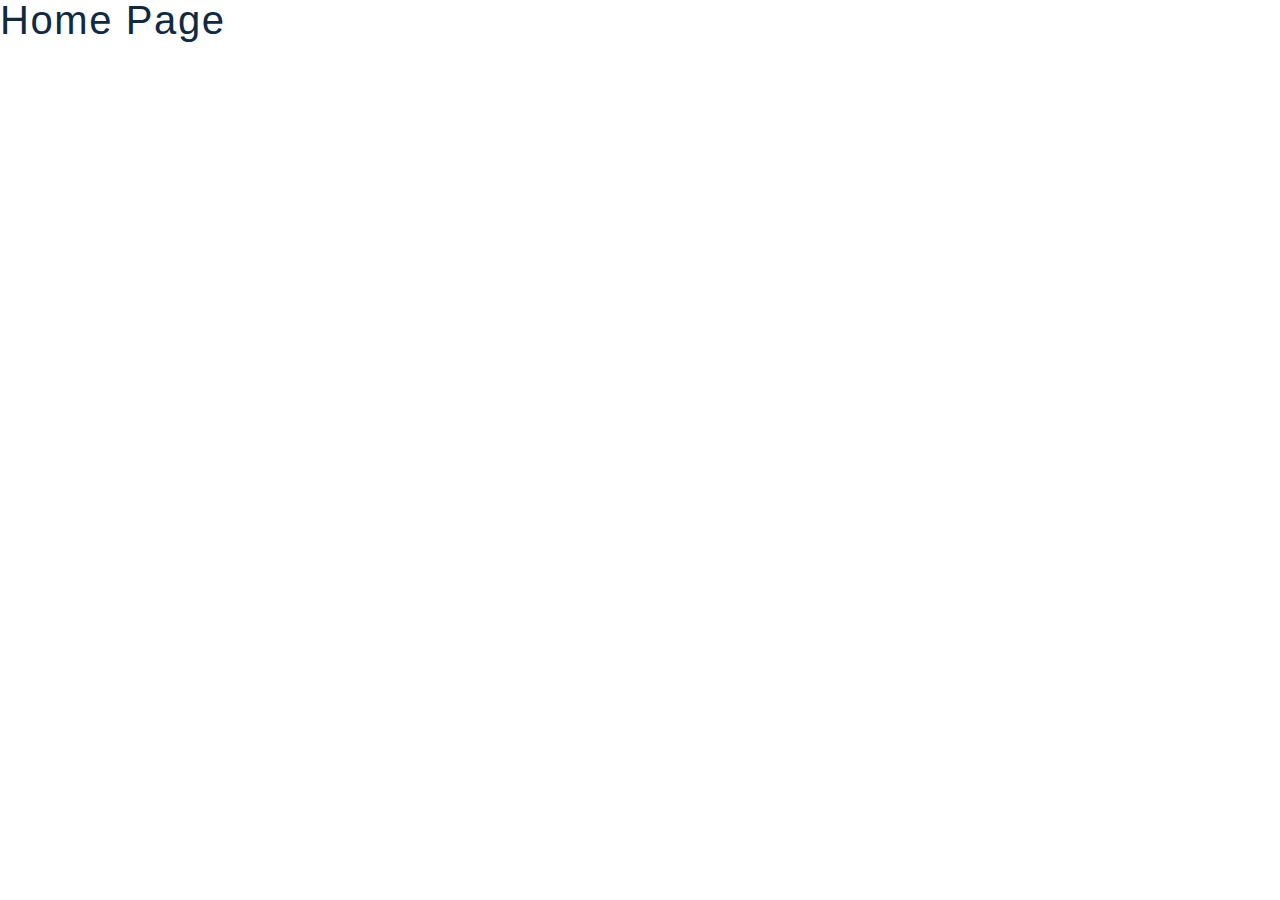
<file: array-methods/index.html>
<!DOCTYPE html>
<html lang="en">
  <head>
    <meta charset="UTF-8" />
    <meta name="viewport" content="width=device-width, initial-scale=1.0" />
    <!-- font-awesome -->
    <link
      rel="stylesheet"
    />

    <!-- styles css -->
    <link rel="stylesheet" href="styles.css" />
    <title>Home | Comfy</title>
  </head>
  <body>
    <h2>home page</h2>
    <script src="index.js"></script>
  </body>
</html>
</file>
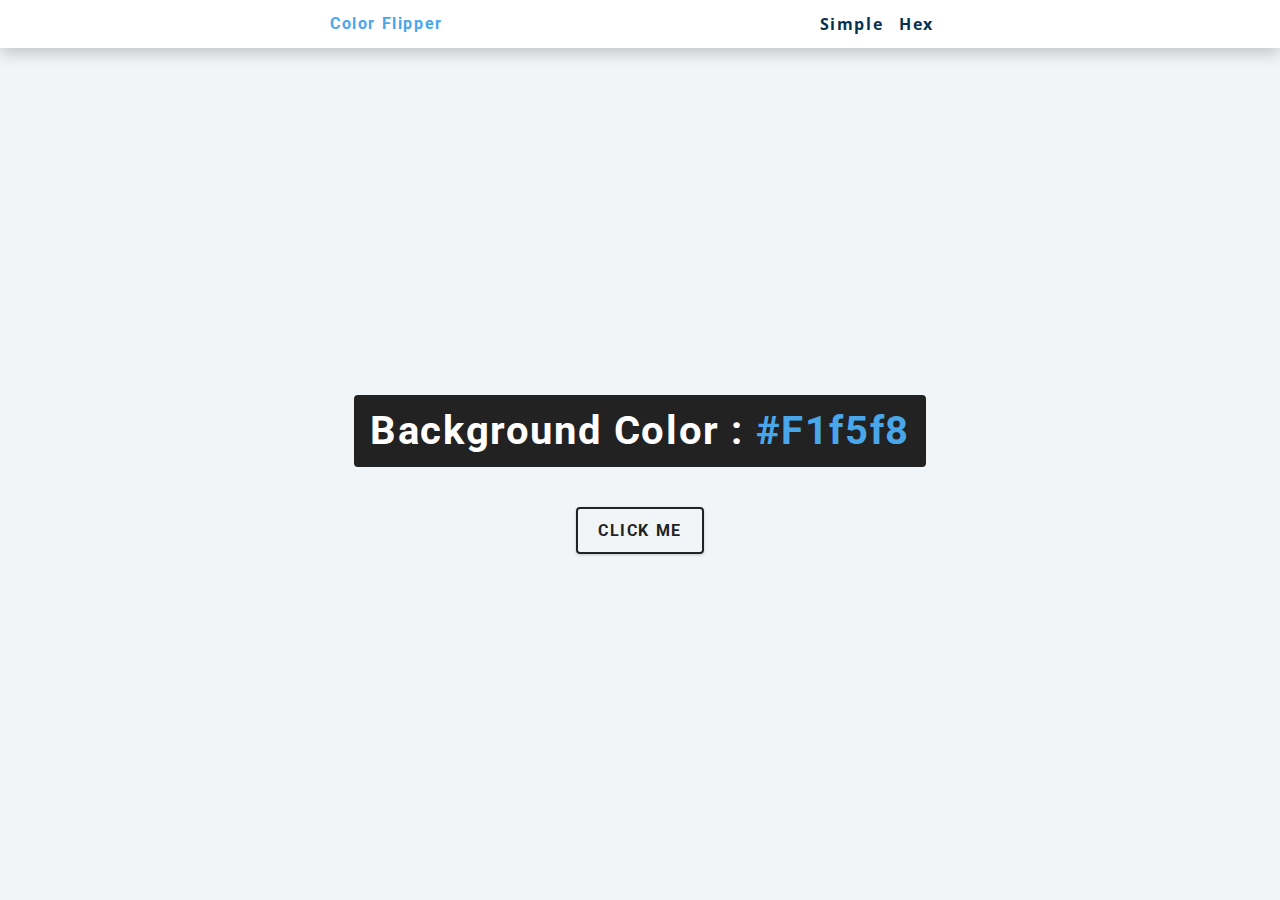
<file: 01-color-flipper/final/index.html>
<!DOCTYPE html>
<html lang="en">
  <head>
    <meta charset="UTF-8" />
    <meta name="viewport" content="width=device-width, initial-scale=1.0" />
    <title>Color Flipper || Simple</title>

    <!-- styles -->
    <link rel="stylesheet" href="styles.css" />
  </head>
  <body>
    <nav>
      <div class="nav-center">
        <h4>color flipper</h4>
        <ul class="nav-links">
          <li><a href="index.html">simple</a></li>
          <li><a href="hex.html">hex</a></li>
        </ul>
      </div>
    </nav>
    <main>
      <div class="container">
        <h2>background color : <span class="color">#f1f5f8</span></h2>
        <button class="btn btn-hero" id="btn">click me</button>
      </div>
    </main>
    <!-- javascript -->
    <script src="app.js"></script>
  </body>
</html>
</file>
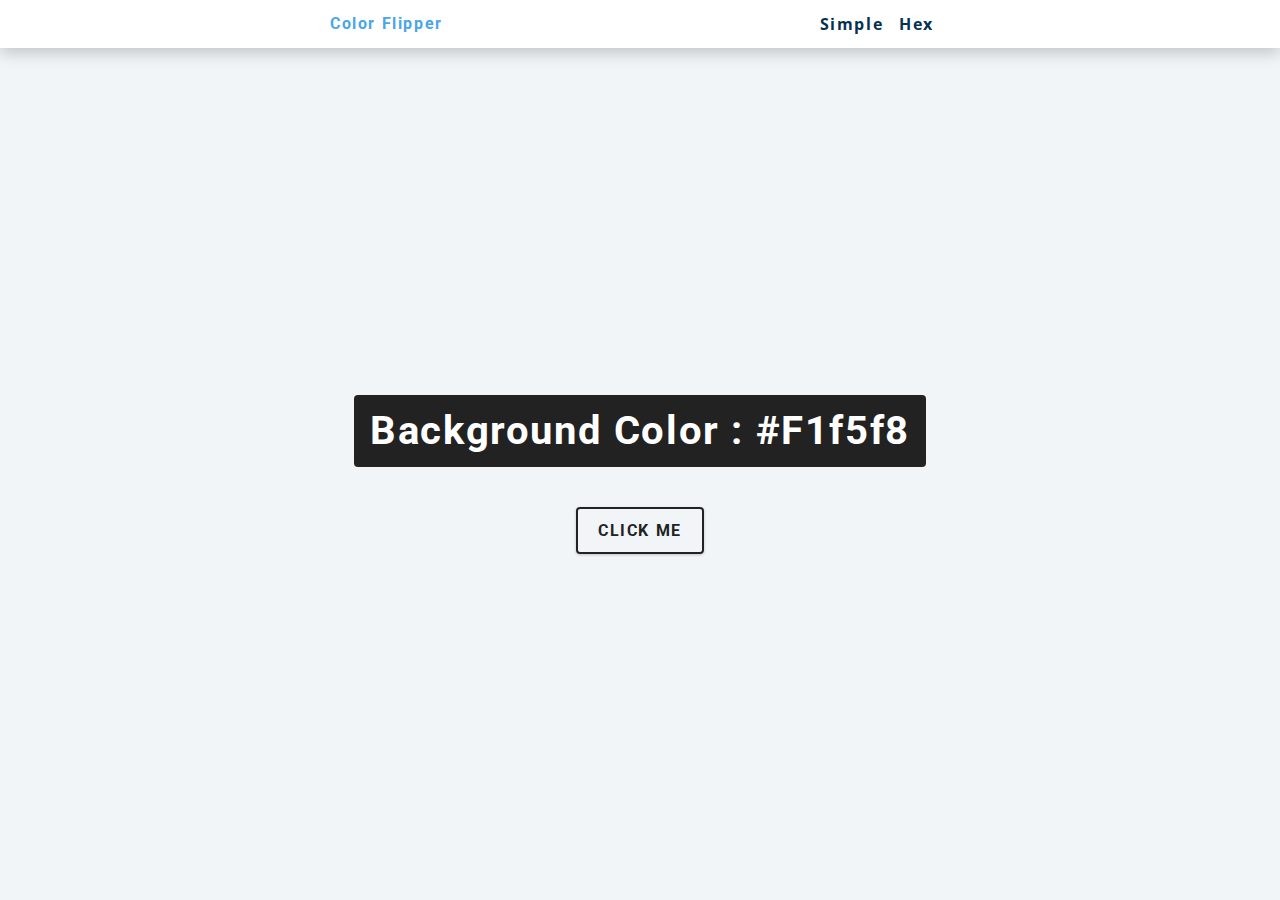
<file: 01-color-flipper/setup/index.html>
<!DOCTYPE html>
<html lang="en">

<head>
  <meta charset="UTF-8" />
  <meta name="viewport" content="width=device-width, initial-scale=1.0" />
  <title>Color Flipper || Simple</title>

  <!-- styles -->
  <link rel="stylesheet" href="styles.css" />
</head>

<body>
  <nav>
    <div class="nav-center">
      <h4>color flipper</h4>
      <ul class="nav-links">
        <li><a href="index.html">simple</a></li>
        <li><a href="hex.html">hex</a></li>
      </ul>
    </div>
  </nav>
  <main>
    <div class="container">
      <h2>background color : <span class="colorName" id="colorName">#f1f5f8</span></h2>
      <button class="btn btn-hero" id="btn">click me</button>
    </div>
  </main>
  <!-- javascript -->
  <script src="app.js"></script>
</body>

</html>
</file>
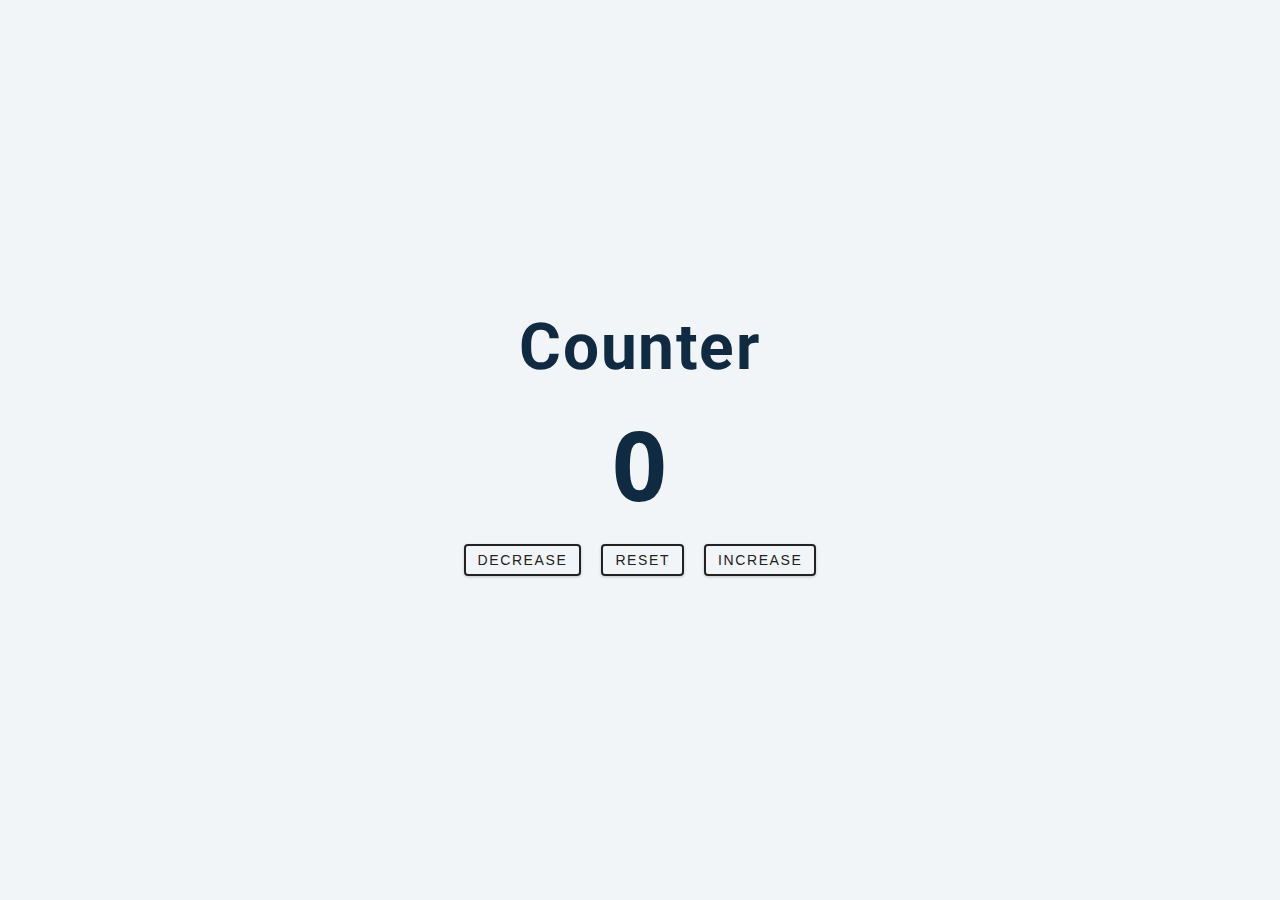
<file: 02-counter/final/index.html>
<!DOCTYPE html>
<html lang="en">
  <head>
    <meta charset="UTF-8" />
    <meta name="viewport" content="width=device-width, initial-scale=1.0" />
    <title>Counter</title>

    <!-- styles -->
    <link rel="stylesheet" href="styles.css" />
  </head>
  <body>
    <main>
      <div class="container">
        <h1>counter</h1>
        <span id="value">0</span>
        <div class="button-container">
          <button class="btn decrease">decrease</button>
          <button class="btn reset">reset</button>
          <button class="btn increase">increase</button>
        </div>
      </div>
    </main>
    <!-- javascript -->
    <script src="app.js"></script>
  </body>
</html>
</file>
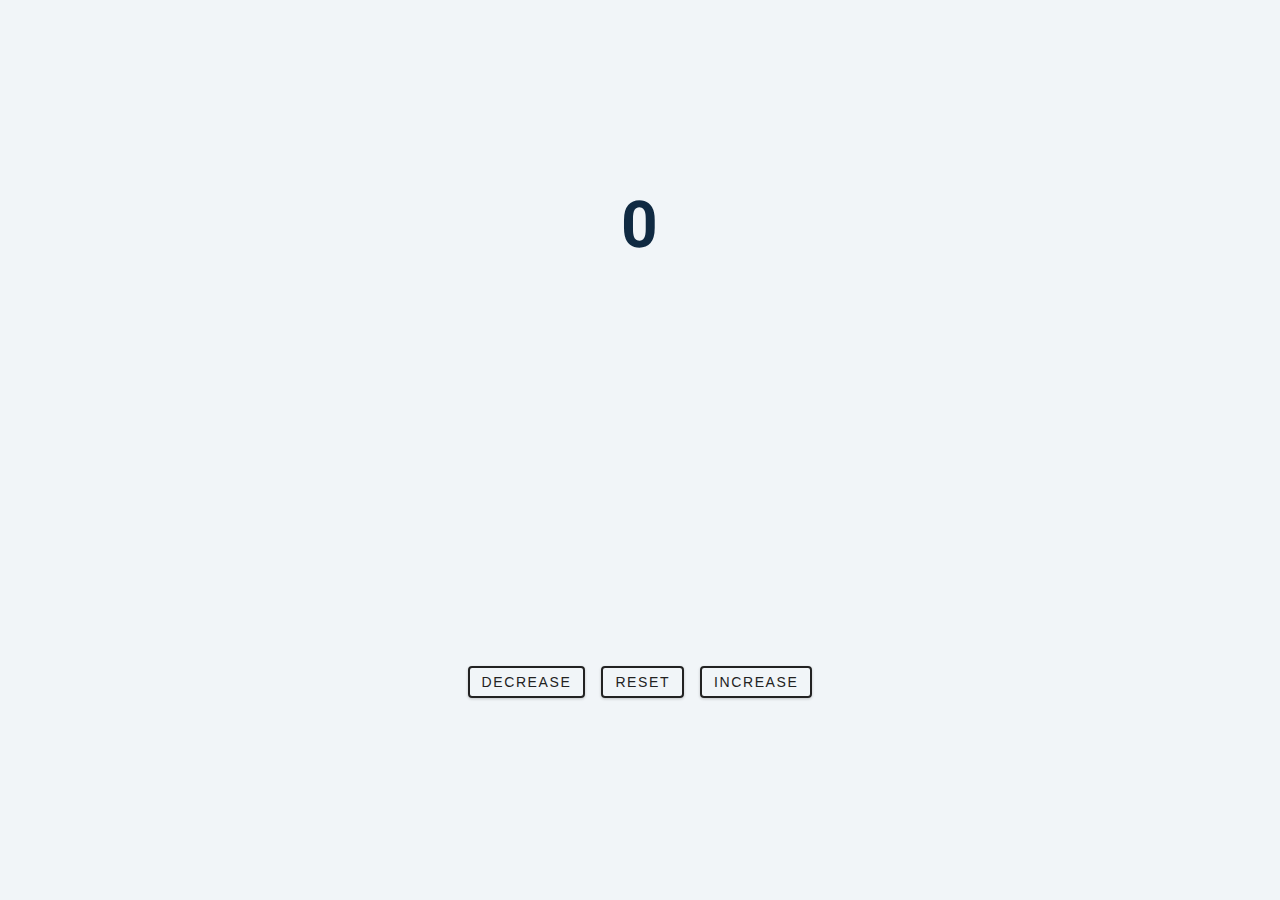
<file: 02-counter/setup/index.html>
<!DOCTYPE html>
<html lang="en">

<head>
  <meta charset="UTF-8" />
  <meta name="viewport" content="width=device-width, initial-scale=1.0" />
  <title>Counter</title>

  <!-- styles -->
  <link rel="stylesheet" href="styles.css" />
</head>

<body>
  <main>
    <h1><span class="counter" id="counter">0</span></h1>
    <ul style="display: flex;">
      <li class="counterAction">
        <button class="btn decrease" id="decrease">Decrease</button>
      </li>
      <li class="counterAction">
        <button class="btn reset" id="reset">Reset</button>
      </li>
      <li class="counterAction">
        <button class="btn increase" id="increase">Increase
        </button>
      </li>
    </ul>
  </main>

  <!-- javascript -->
  <script src="app.js"></script>
</body>

</html>
</file>
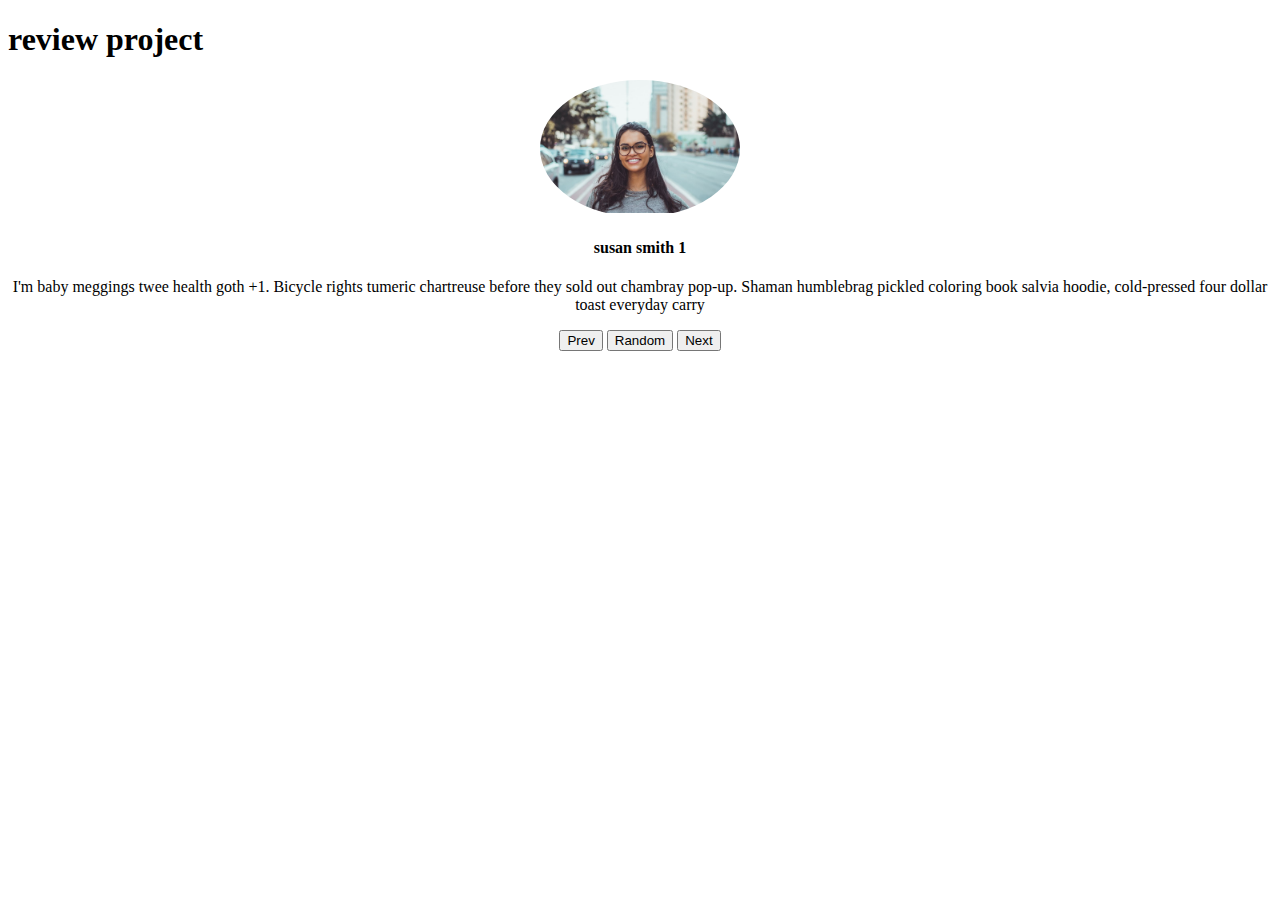
<file: 03-reviews/setup/index.html>
<!DOCTYPE html>
<html lang="en">
  <head>
    <meta charset="UTF-8" />
    <meta name="viewport" content="width=device-width, initial-scale=1.0" />
    <title>Starter</title>
    <!-- font-awesome -->
    <link
      rel="stylesheet"
      href="https://cdnjs.cloudflare.com/ajax/libs/font-awesome/5.14.0/css/all.min.css"
    />

    <!-- styles -->
    <!-- <link rel="stylesheet" href="styles.css" /> -->
  </head>
  <body>
    <h1>review project</h1>
    <main style="text-align: center;">
      <div class="img-container" style="max-width: 200px; max-height: 200px; border-radius: 100%; overflow: hidden; margin: 0 auto;">
        <img src="./person-1.jpeg" alt="" class="profile-pics" style="width: 100%; object-fit: contain; object-position: center;" id="profile-pics">
      </div>
      <article>
        <h4 class="profile-name" >
          <span id="profile-name">susan smith</span> 
          <span class="profile-num" id="profile-num">1</span>
        </h4>
        <p class="profile-desc" id="profile-desc">
          I'm baby meggings twee health goth +1. Bicycle rights tumeric chartreuse before they sold out chambray pop-up. Shaman humblebrag pickled coloring book salvia hoodie, cold-pressed four dollar toast everyday carry
        </p>
      </article>
      <div class="btn-group">
        <button class="btn prev" id="prev">Prev</button>
        <button class="btn random" id="random">Random</button>
        <button class="btn next" id="next">Next</button>
      </div>
    </main>
    <!-- javascript -->
    <script src="app.js"></script>
  </body>
</html>
</file>
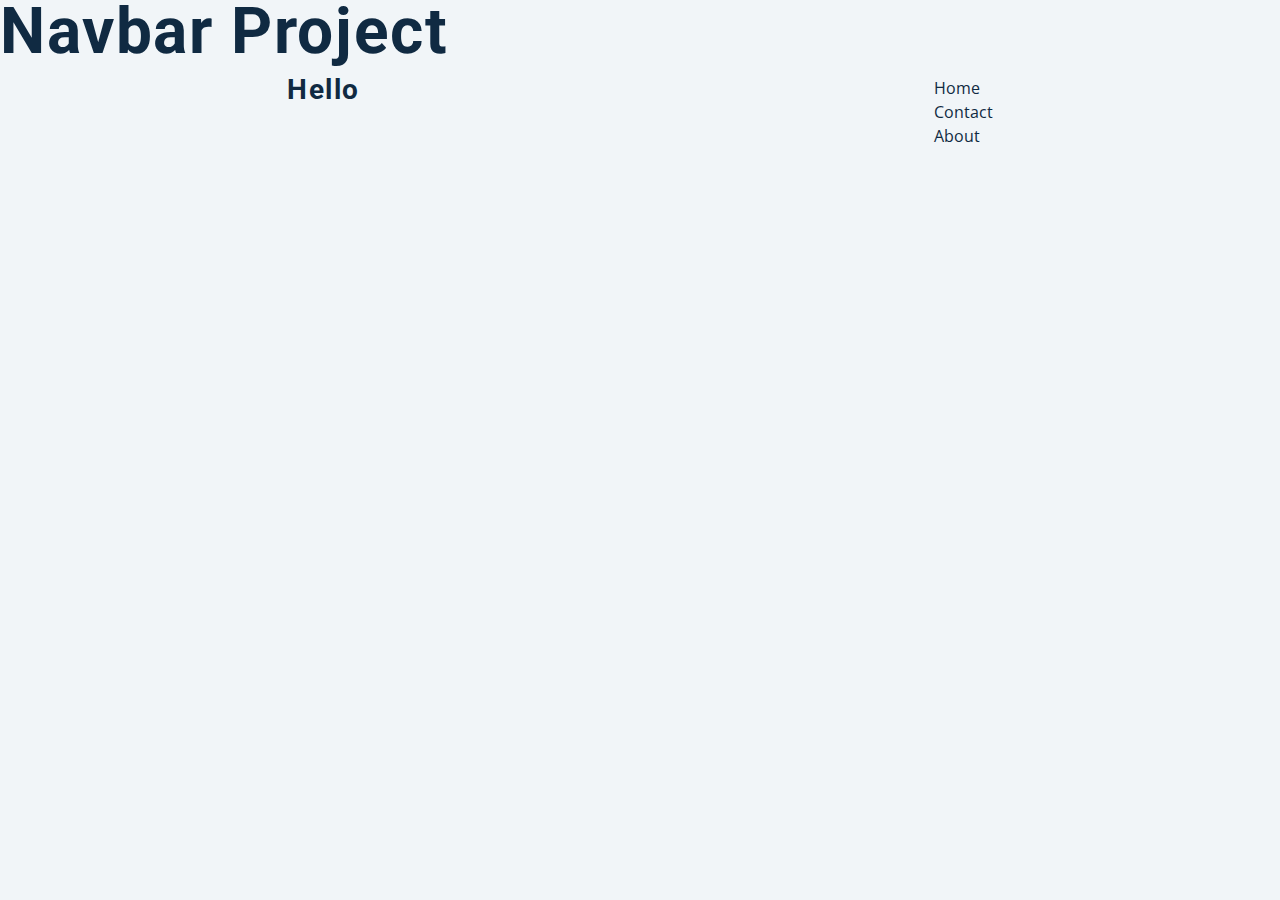
<file: 04-navbar/setup/index.html>
<!DOCTYPE html>
<html lang="en">

<head>
  <meta charset="UTF-8" />
  <meta name="viewport" content="width=device-width, initial-scale=1.0" />
  <title>Navbar</title>
  <!-- font-awesome -->
  <link rel="stylesheet" href="https://cdnjs.cloudflare.com/ajax/libs/font-awesome/5.14.0/css/all.min.css" />

  <!-- styles -->
  <link rel="stylesheet" href="styles.css" />
</head>

<body>
  <h1 class="header">navbar project</h1>
  <!-- javascript -->
  <div class="navbar">
    <div style="display: flex;">
      <h3>Hello</h3>
      <button id="toggler">Toggle</button>
    </div>
    <ul class="content nav">
      <li class="list-items">Home</li>
      <li class="list-items">Contact</li>
      <li class="list-items">About</li>
    </ul>
  </div>
  <script src="app.js"></script>
</body>

</html>
</file>
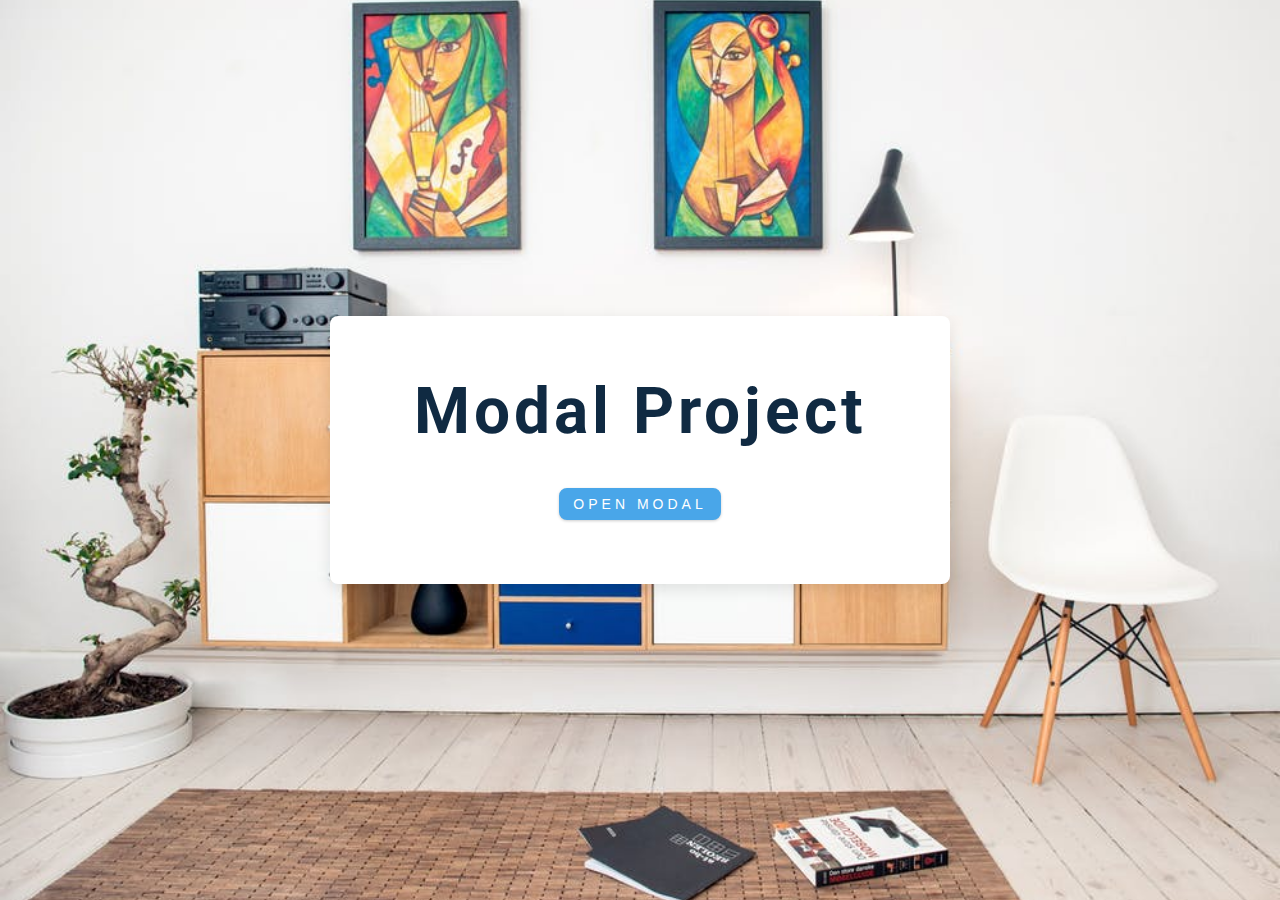
<file: 06-modal/final/index.html>
<!DOCTYPE html>
<html lang="en">
  <head>
    <meta charset="UTF-8" />
    <meta name="viewport" content="width=device-width, initial-scale=1.0" />
    <title>Modal</title>
    <!-- font-awesome -->
    <link
      rel="stylesheet"
      href="https://cdnjs.cloudflare.com/ajax/libs/font-awesome/5.14.0/css/all.min.css"
    />
    <!-- styles -->
    <link rel="stylesheet" href="styles.css" />
  </head>
  <body>
    <!-- hero -->
    <header class="hero">
      <div class="banner">
        <h1>modal project</h1>
        <button class="btn modal-btn">
          open modal
        </button>
      </div>
    </header>
    <!-- modal -->
    <div class="modal-overlay">
      <div class="modal-container">
        <h3>modal content</h3>
        <button class="close-btn"><i class="fas fa-times"></i></button>
      </div>
    </div>
    <!-- javascript -->
    <script src="app.js"></script>
  </body>
</html>
</file>
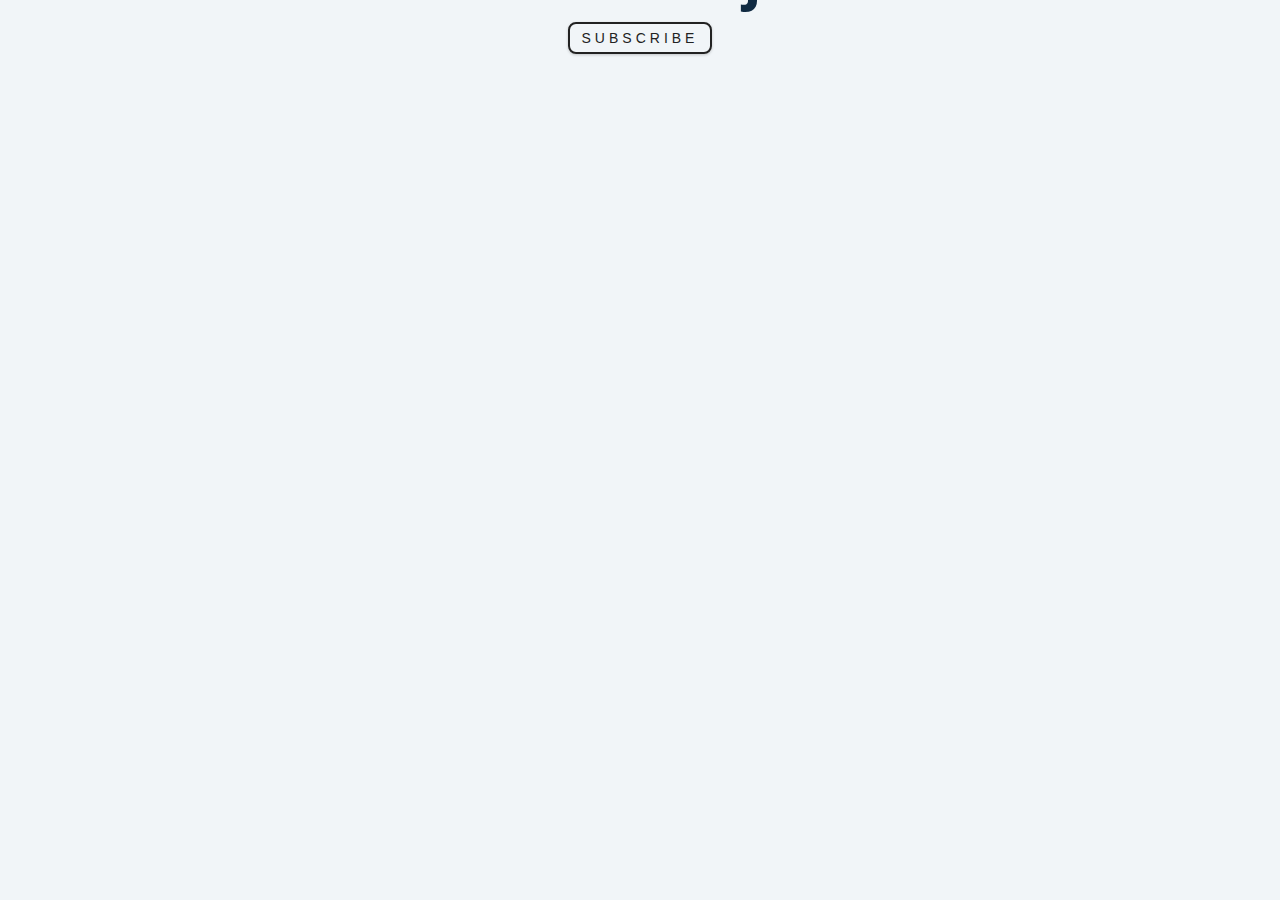
<file: 06-modal/setup/index.html>
<!DOCTYPE html>
<html lang="en">
  <head>
    <meta charset="UTF-8" />
    <meta name="viewport" content="width=device-width, initial-scale=1.0" />
    <title>Modal</title>
    <!-- font-awesome -->
    <link
      rel="stylesheet"
      href="https://cdnjs.cloudflare.com/ajax/libs/font-awesome/5.14.0/css/all.min.css"
    />
    <!-- styles -->
    <link rel="stylesheet" href="styles.css" />
  </head>
  <body>
    <h1>modal project</h1>
    <button class="btn btn-subscribe">
      Subscribe
    </button>
    <main>
      <div class="subscribe view">
        <button class="btn btn-rm-subscribe">
          Cancel
        </button>
        <p class="sub-content">Lorem ipsum dolor, sit amet consectetur adipisicing elit. Maxime, asperiores.</p>
      </div>
    </main>
    <!-- javascript -->
    <script src="app.js"></script>
  </body>
</html>
</file>
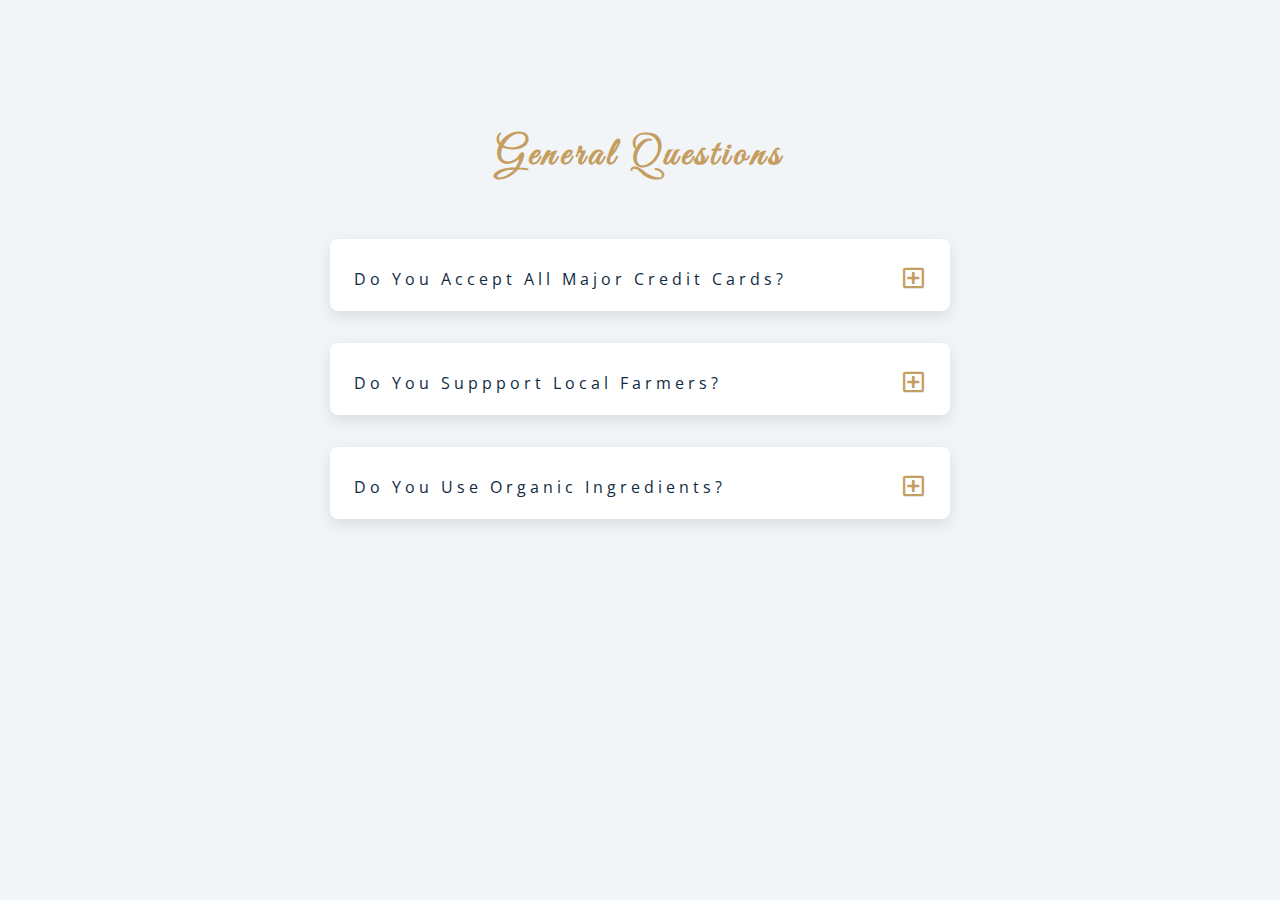
<file: 07-questions/final/index.html>
<!DOCTYPE html>
<html lang="en">
  <head>
    <meta charset="UTF-8" />
    <meta name="viewport" content="width=device-width, initial-scale=1.0" />
    <title>Q & A</title>
    <!-- font-awesome -->
    <link rel="stylesheet" href="https://cdnjs.cloudflare.com/ajax/libs/font-awesome/5.14.0/css/all.min.css" />
    <!-- extra fonts -->
    <link
      href="https://fonts.googleapis.com/css?family=Great+Vibes&display=swap"
      rel="stylesheet"
    />
    <!-- styles -->
    <link rel="stylesheet" href="styles.css" />
  </head>
  <body>
      <section class="questions">
        <!-- title -->
        <div class="title">
          <h2>general questions</h2>
        </div>
        <!-- questions -->
        <div class="section-center">
          <!-- single question -->
          <article class="question">
            <!-- question title -->
            <div class="question-title">
              <p>do you accept all major credit cards?</p>
              <button type="button" class="question-btn">
                <span class="plus-icon">
                  <i class="far fa-plus-square"></i>
                </span>
                <span class="minus-icon">
                  <i class="far fa-minus-square"></i>
                </span>
              </button>
            </div>
            <!-- question text -->
            <div class="question-text">
              <p>
                Lorem ipsum dolor sit amet, consectetur adipisicing elit. Est
                dolore illo dolores quia nemo doloribus quaerat, magni numquam
                repellat reprehenderit.
              </p>
            </div>
          </article>
          <!-- end of single question -->
          <!-- single question -->
          <article class="question">
            <!-- question title -->
            <div class="question-title">
              <p>do you suppport local farmers?</p>
              <button type="button" class="question-btn">
                <span class="plus-icon">
                  <i class="far fa-plus-square"></i>
                </span>
                <span class="minus-icon">
                  <i class="far fa-minus-square"></i>
                </span>
              </button>
            </div>
            <!-- question text -->
            <div class="question-text">
              <p>
                Lorem ipsum dolor sit amet, consectetur adipisicing elit. Est
                dolore illo dolores quia nemo doloribus quaerat, magni numquam
                repellat reprehenderit.
              </p>
            </div>
          </article>
          <!-- end of single question -->
          <!-- single question -->
          <article class="question">
            <!-- question title -->
            <div class="question-title">
              <p>do you use organic ingredients?</p>
              <!-- button -->
              <button type="button" class="question-btn">
                <span class="plus-icon">
                  <i class="far fa-plus-square"></i>
                </span>
                <span class="minus-icon">
                  <i class="far fa-minus-square"></i>
                </span>
              </button>
            </div>
            <!-- question text -->
            <div class="question-text">
              <p>
                Lorem ipsum dolor sit amet, consectetur adipisicing elit. Est
                dolore illo dolores quia nemo doloribus quaerat, magni numquam
                repellat reprehenderit.
              </p>
            </div>
          </article>
          <!-- end of single question -->
      </section>
    </main>
    <!-- javascript -->
    <script src="app.js"></script>
  </body>
</html>
</file>
<file: array-methods/styles.css>
@import url('https://fonts.googleapis.com/css2?family=Kaushan+Script&display=swap');
/*
=============== 
Variables
===============
*/

:root {
  /* dark shades of primary color*/
  --clr-primary-1: hsl(21, 91%, 17%);
  --clr-primary-2: hsl(21, 84%, 25%);
  --clr-primary-3: hsl(21, 81%, 29%);
  --clr-primary-4: hsl(21, 77%, 34%);
  /* primary/main color */
  --clr-primary-5: hsl(21, 62%, 45%);
  /* lighter shades of primary color */
  --clr-primary-6: hsl(21, 57%, 50%);
  --clr-primary-7: hsl(21, 65%, 59%);
  --clr-primary-8: hsl(21, 80%, 74%);
  --clr-primary-9: hsl(21, 94%, 87%);
  --clr-primary-10: hsl(21, 100%, 94%);
  /* darkest grey - used for headings */
  --clr-grey-1: #102a42;
  --clr-grey-2: hsl(211, 39%, 23%);
  --clr-grey-3: hsl(209, 34%, 30%);
  --clr-grey-4: hsl(209, 28%, 39%);
  /* grey used for paragraphs */
  --clr-grey-5: hsl(210, 22%, 49%);
  --clr-grey-6: hsl(209, 23%, 60%);
  --clr-grey-7: hsl(211, 27%, 70%);
  --clr-grey-8: hsl(210, 31%, 80%);
  --clr-grey-9: hsl(212, 33%, 89%);
  --clr-grey-10: hsl(210, 36%, 96%);
  --clr-white: #fff;
  --clr-red-dark: hsl(360, 67%, 44%);
  --clr-red-light: hsl(360, 71%, 66%);
  --clr-green-dark: hsl(125, 67%, 44%);
  --clr-green-light: hsl(125, 71%, 66%);
  --clr-black: #222;

  --transition: all 0.3s linear;
  --spacing: 0.1rem;
  --radius: 0.25rem;
  --light-shadow: 0 5px 15px rgba(0, 0, 0, 0.1);
  --dark-shadow: 0 5px 15px rgba(0, 0, 0, 0.2);
  --max-width: 1170px;
  --fixed-width: 620px;
}
/*
=============== 
Global Styles
===============
*/

*,
::after,
::before {
  margin: 0;
  padding: 0;
  box-sizing: border-box;
}
body {
  font-family: -apple-system, BlinkMacSystemFont, 'Segoe UI', Roboto, Oxygen,
    Ubuntu, Cantarell, 'Open Sans', 'Helvetica Neue', sans-serif;
  background: var(--clr-white);
  color: var(--clr-grey-1);
  line-height: 1.5;
  font-size: 0.875rem;
}
ul {
  list-style-type: none;
}
a {
  text-decoration: none;
}
h1,
h2,
h3,
h4 {
  letter-spacing: var(--spacing);
  text-transform: capitalize;
  line-height: 1.25;
  margin-bottom: 0.75rem;
  font-weight: 400;
}
h1 {
  font-size: 3rem;
}
h2 {
  font-size: 2rem;
}
h3 {
  font-size: 1.25rem;
}
h4 {
  font-size: 0.875rem;
}
p {
  margin-bottom: 1.25rem;
  color: var(--clr-grey-5);
}
@media screen and (min-width: 800px) {
  h1 {
    font-size: 4rem;
  }
  h2 {
    font-size: 2.5rem;
  }
  h3 {
    font-size: 1.75rem;
  }
  h4 {
    font-size: 1rem;
  }
  body {
    font-size: 1rem;
  }
  h1,
  h2,
  h3,
  h4 {
    line-height: 1;
  }
}
.img {
  width: 100%;
  display: block;
}
.text-slanted {
  font-family: 'Kaushan Script', cursive;
}
.section-center {
  width: 90vw;
  max-width: var(--max-width);
  margin: 0 auto;
}
.section {
  padding: 5rem 0;
}
.btn {
  background: var(--clr-primary-5);
  color: var(--clr-white);
  border-radius: var(--radius);
  padding: 0.375rem 0.75rem;
  text-transform: uppercase;
  letter-spacing: var(--spacing);
  display: inline-block;
  transition: var(--transition);
  border-color: transparent;
  cursor: pointer;
}
.btn:hover {
  background: var(--clr-primary-7);
  color: var(--clr-black);
}
.section-loading {
  text-align: center;
  position: absolute;
  top: 2rem;
  left: 50%;
  transform: translate(-50%, -50%);
  text-align: center;
}
.page-loading {
  position: fixed;
  top: 0;
  left: 0;
  width: 100%;
  height: 100%;
  background: var(--clr-grey-10);
  display: flex;
  align-items: center;
  justify-content: center;
}
/*
=============== 
Navbar
===============
*/

.navbar {
  height: 6rem;
  background: transparent;
  display: flex;
  align-items: center;
  justify-content: center;
}

.nav-center {
  width: 90vw;
  max-width: var(--max-width);
  display: flex;
  justify-content: space-between;
  align-items: center;
}
.nav-links {
  display: none;
}
.toggle-nav {
  background: var(--clr-primary-5);
  border-color: transparent;
  color: var(--clr-white);
  width: 3.75rem;
  height: 2.25rem;
  display: flex;
  align-items: center;
  justify-content: center;
  font-size: 1.5rem;
  border-radius: 2rem;
  cursor: pointer;
  transition: var(--transition);
}
.toggle-nav:hover {
  background: var(--clr-primary-3);
}
.toggle-container {
  position: relative;
  margin-top: 0.75rem;
}
.toggle-cart {
  background: transparent;
  border-color: transparent;
  font-size: 1.6rem;
  color: var(--clr-white);
  cursor: pointer;
}
.cart-item-count {
  position: absolute;
  top: -0.85rem;
  right: -0.85rem;
  background: var(--clr-primary-5);
  width: 1.75rem;
  height: 1.75rem;
  display: grid;
  place-items: center;
  border-radius: 50%;
  color: var(--clr-white);
  font-weight: bold;
  font-size: 1rem;
}
@media screen and (min-width: 800px) {
  .nav-center {
    position: relative;
  }
  .nav-logo {
    position: absolute;
    top: 50%;
    left: 65%;
    transform: translate(-50%, -50%);
  }
  .toggle-nav {
    display: none;
  }
  .nav-links {
    display: flex;
    font-size: 1.5rem;
    text-transform: capitalize;
  }
  .nav-link {
    color: var(--clr-white);
    margin-right: 3rem;
    letter-spacing: var(--spacing);
    transition: var(--transition);
    font-size: 1.25rem;
  }
  .nav-link:hover {
    color: var(--clr-primary-5);
  }
}
@media screen and (min-width: 992px) {
  .nav-logo {
    left: 50%;
  }
}
/* page navbar */
.page .nav-link {
  color: var(--clr-grey-1);
}
.page .nav-link:hover {
  color: var(--clr-primary-5);
}
.page .toggle-cart {
  color: var(--clr-grey-1);
}
/*
=============== 
Hero
===============
*/
.hero {
  min-height: 100vh;
  margin-top: -6rem;
  background: linear-gradient(rgba(0, 0, 0, 0.5), rgba(0, 0, 0, 0.5)),
    url(./images/main-bcg.jpeg) center/cover;
  display: grid;
  place-items: center;
  color: var(--clr-white);
}
.hero-container {
  width: 90vw;
  max-width: var(--max-width);
}
.hero h1 {
  font-weight: 700;
}
.hero h3 {
  text-transform: none;
  font-size: 1.5rem;
}
.hero-btn {
  color: var(--clr-white);
  background: transparent;
  border: 1px solid var(--clr-white);
  padding: 0.5rem 0.75rem;
  display: inline-block;
  margin-top: 0.75rem;
  text-transform: uppercase;
  letter-spacing: var(--spacing);
  border-radius: var(--radius);
  transition: var(--transition);
}
.hero-btn:hover {
  background: var(--clr-white);
  color: var(--clr-primary-5);
}

@media screen and (min-width: 800px) {
  .hero h3 {
    font-size: 1.5rem;
    margin: 1rem 0;
  }
}

@media screen and (min-width: 992px) {
  .hero h1 {
    font-size: 5.25rem;
    letter-spacing: 5px;
  }
  .hero h3 {
    font-size: 2.75rem;
    margin: 1.5rem 0;
  }
}

/*
=============== 
Sidebar
===============
*/
.sidebar-overlay {
  position: fixed;
  top: 0;
  left: 0;
  width: 100%;
  height: 100%;
  display: grid;
  place-items: center;
  z-index: -1;
  transition: var(--transition);
  opacity: 0;
  background: rgba(0, 0, 0, 0.5);
}
.sidebar-overlay.show {
  opacity: 1;
  z-index: 100;
}
.sidebar {
  width: 90vw;
  height: 95vh;
  max-width: var(--fixed-width);
  background: var(--clr-white);
  border-radius: var(--radius);
  box-shadow: var(--dark-shadow);
  position: relative;
  padding: 4rem;
  transform: scale(0);
}
.show .sidebar {
  transform: scale(1);
}
.sidebar-close {
  font-size: 2rem;
  background: transparent;
  border-color: transparent;
  color: var(--clr-grey-5);
  position: absolute;
  top: 1rem;
  right: 1rem;
  cursor: pointer;
}
.sidebar-link {
  font-size: 1.5rem;
  text-transform: capitalize;
  color: var(--clr-grey-1);
}
.sidebar-link i {
  color: var(--clr-grey-5);
  margin-right: 1rem;
  margin-bottom: 1rem;
}
@media screen and (min-width: 800px) {
  .sidebar-overlay {
    display: none;
  }
}
/*
=============== 
Cart
===============
*/
.cart-overlay {
  position: fixed;
  top: 0;
  left: 0;
  width: 100%;
  height: 100%;
  background: rgba(0, 0, 0, 0.5);
  transition: var(--transition);
  opacity: 0;
  z-index: -1;
}
.cart-overlay.show {
  opacity: 1;
  z-index: 100;
}
.cart {
  position: fixed;
  top: 0;
  right: 0;
  width: 100%;
  height: 100%;
  max-width: 400px;
  background: var(--clr-grey-10);
  padding: 3rem 1rem 0 1rem;
  display: grid;
  grid-template-rows: auto 1fr auto;
  transition: var(--transition);
  transform: translateX(100%);
  overflow: scroll;
}
.show .cart {
  transform: translateX(0);
}
.cart-close {
  font-size: 2rem;
  background: transparent;
  border-color: transparent;
  color: var(--clr-grey-5);
  position: absolute;
  top: 0.5rem;
  left: 1rem;
  cursor: pointer;
}
.cart header {
  text-align: center;
}
.cart header h3 {
  font-weight: 500;
}
.cart-total {
  text-align: center;
  margin-bottom: 2rem;
  font-weight: 500;
}
.cart-checkout {
  display: block;
  width: 75%;
  margin: 0 auto;
  margin-bottom: 3rem;
}
/* cart item */
.cart-item {
  margin: 1rem 0;
  display: grid;
  grid-template-columns: auto 1fr auto;

  column-gap: 1.5rem;
  align-items: center;
}
.cart-item-img {
  width: 75px;
  height: 50px;
  object-fit: cover;
  border-radius: var(--radius);
}
.cart-item-name {
  margin-bottom: 0.15rem;
}
.cart-item-price {
  margin-bottom: 0;
  font-size: 0.75rem;
  color: var(--clr-grey-3);
}
.cart-item-remove-btn {
  background: transparent;
  border-color: transparent;
  color: var(--clr-grey-5);
  letter-spacing: var(--spacing);
  cursor: pointer;
}
.cart-item-amount {
  margin-bottom: 0;
  text-align: center;
  color: var(--clr-grey-3);
  line-height: 1;
}
.cart-item-increase-btn,
.cart-item-decrease-btn {
  background: transparent;
  border-color: transparent;
  color: var(--clr-primary-5);
  cursor: pointer;
  font-size: 0.85rem;
  padding: 0.25rem;
}
/*
=============== 
Title
===============
*/

.title h2 {
  display: flex;
  justify-content: center;
  align-items: center;
  font-weight: 500;
}
.title span {
  color: var(--clr-primary-5);
  font-size: 0.85em;
  margin-right: 1rem;
}
/*
=============== 
product
===============
*/
.product-img {
  height: 15rem;
  object-fit: cover;
  border-radius: var(--radius);
}
.product-container {
  position: relative;
}
.product-icons {
  position: absolute;
  top: 50%;
  left: 50%;
  transform: translate(-50%, -50%);
  opacity: 0;
  display: flex;
  transition: var(--transition);
}
.product-icon {
  width: 2.25rem;
  height: 2.25rem;
  background: var(--clr-primary-5);
  color: var(--clr-white);
  display: grid;
  place-items: center;
  border-radius: 50%;
  transition: var(--transition);
  cursor: pointer;
  font-size: 1rem;
  border-color: transparent;
  margin: 0 0.5rem;
}
.product-icon:hover {
  background: var(--clr-primary-7);
}
.product-container:hover .product-icons {
  opacity: 1;
}
.product footer {
  padding: 0.75rem 0;
  text-align: center;
}
.product-name {
  margin-bottom: 0.25rem;
  text-transform: capitalize;
  letter-spacing: var(--spacing);
}
.product-price {
  margin-bottom: 0;
  color: var(--clr-grey-3);
  font-weight: 700;
}

.featured-center {
  margin: 3rem auto 2rem auto;
  display: grid;
  gap: 1rem;
  min-height: 6rem;
  position: relative;
}
.featured .btn {
  display: block;
  width: 11rem;
  margin: 0 auto;
  text-align: center;
}
@media screen and (min-width: 992px) {
  .featured-center {
    display: grid;
    grid-template-columns: 1fr 1fr;
  }
}
@media screen and (min-width: 1200px) {
  .featured-center {
    display: grid;
    grid-template-columns: 1fr 1fr 1fr;
  }
  .product .img {
    height: 13rem;
  }
}
/*
=============== 
About Page
===============
*/
.about-text {
  line-height: 2;
  max-width: 45em;
  margin: 0 auto;
  margin-top: 2rem;
}

/*
=============== 
Products Page
===============
*/
.products {
  width: 90vw;
  display: grid;
  grid-gap: 1rem;
  margin: 4rem auto;
  max-width: var(--max-width);
  position: relative;
}
.filters-container {
  position: sticky;
  top: 1rem;
}
.filters h4 {
  font-weight: 500;
  margin: 1.5rem 0 0.5rem;
}

.search-input {
  padding: 0.5rem;
  background: var(--clr-grey-10);
  border-radius: var(--radius);
  border-color: transparent;
  letter-spacing: var(--spacing);
}
.search-input::placeholder {
  text-transform: capitalize;
}
.company-btn {
  display: block;
  margin: 0.25em 0;
  padding: 0.25rem;
  text-transform: capitalize;
  background: transparent;
  border-color: transparent;
  letter-spacing: var(--spacing);
  color: var(--clr-grey-5);
  cursor: pointer;
  transition: var(--transition);
}
.company-btn:hover {
  color: var(--clr-grey-3);
}
.price-filter {
  background: var(--clr-grey-5) !important;
  color: var(--clr-grey-5);
}
@media screen and (min-width: 768px) {
  .products {
    grid-template-columns: 200px 1fr;
  }
  .categories {
    position: sticky;
    top: 1rem;
  }
}
@media screen and (min-width: 992px) {
  .products-container {
    display: grid;
    grid-template-columns: repeat(2, 1fr);
    gap: 1rem;
  }
  .products-container .product-img {
    height: 10rem;
  }
  .products-container .product-name {
    font-size: 0.85rem;
  }
  .products-container .product-price {
    font-size: 0.85rem;
  }
}
@media screen and (min-width: 1170px) {
  .products-container {
    grid-template-columns: repeat(3, 1fr);
  }
}
.filter-error {
  position: absolute;
  top: 5rem;
  left: 0;
  width: 100%;
  text-align: center;
  margin-top: 4rem;
}
/*
=============== 
Single Product Page
===============
*/
.page-hero {
  min-height: 20vh;
  display: grid;
  place-items: center;
  background: var(--clr-grey-10);
  color: var(--clr-grey-5);
}
.page-hero-title {
  font-weight: 500;
}
.single-product {
  padding: 2rem 0;
}
.single-product-center {
  margin: 2rem auto;
  display: grid;
  gap: 1rem 2rem;
}
.single-product-img {
  height: 25rem;
  border-radius: var(--radius);
  object-fit: cover;
}
.single-product-company {
  font-size: 1.2rem;
  color: var(--clr-grey-8);
  text-transform: uppercase;
  letter-spacing: var(--spacing);
  margin-bottom: 1.25rem;
}
.single-product-price {
  color: var(--clr-grey-3);
  font-size: 1.25rem;
  font-weight: 500;
}

.product-color {
  display: inline-block;
  width: 1rem;
  height: 1rem;
  border-radius: 50%;
  background: #222;
  margin: 0.5rem 0.5rem 1.5rem 0;
}

.single-product-desc {
  max-width: 25em;
  line-height: 1.8;
}
@media screen and (min-width: 992px) {
  .single-product-center {
    grid-template-columns: 1fr 1fr;
  }
}
</file>
<file: 01-color-flipper/final/styles.css>
/*
=============== 
Fonts
===============
*/
@import url("https://fonts.googleapis.com/css?family=Open+Sans|Roboto:400,700&display=swap");

/*
=============== 
Variables
===============
*/

:root {
  /* dark shades of primary color*/
  --clr-primary-1: hsl(205, 86%, 17%);
  --clr-primary-2: hsl(205, 77%, 27%);
  --clr-primary-3: hsl(205, 72%, 37%);
  --clr-primary-4: hsl(205, 63%, 48%);
  /* primary/main color */
  --clr-primary-5: hsl(205, 78%, 60%);
  /* lighter shades of primary color */
  --clr-primary-6: hsl(205, 89%, 70%);
  --clr-primary-7: hsl(205, 90%, 76%);
  --clr-primary-8: hsl(205, 86%, 81%);
  --clr-primary-9: hsl(205, 90%, 88%);
  --clr-primary-10: hsl(205, 100%, 96%);
  /* darkest grey - used for headings */
  --clr-grey-1: hsl(209, 61%, 16%);
  --clr-grey-2: hsl(211, 39%, 23%);
  --clr-grey-3: hsl(209, 34%, 30%);
  --clr-grey-4: hsl(209, 28%, 39%);
  /* grey used for paragraphs */
  --clr-grey-5: hsl(210, 22%, 49%);
  --clr-grey-6: hsl(209, 23%, 60%);
  --clr-grey-7: hsl(211, 27%, 70%);
  --clr-grey-8: hsl(210, 31%, 80%);
  --clr-grey-9: hsl(212, 33%, 89%);
  --clr-grey-10: hsl(210, 36%, 96%);
  --clr-white: #fff;
  --clr-red-dark: hsl(360, 67%, 44%);
  --clr-red-light: hsl(360, 71%, 66%);
  --clr-green-dark: hsl(125, 67%, 44%);
  --clr-green-light: hsl(125, 71%, 66%);
  --clr-black: #222;
  --ff-primary: "Roboto", sans-serif;
  --ff-secondary: "Open Sans", sans-serif;
  --transition: all 0.3s linear;
  --spacing: 0.1rem;
  --radius: 0.25rem;
  --light-shadow: 0 5px 15px rgba(0, 0, 0, 0.1);
  --dark-shadow: 0 5px 15px rgba(0, 0, 0, 0.2);
  --max-width: 1170px;
  --fixed-width: 620px;
}
/*
=============== 
Global Styles
===============
*/

*,
::after,
::before {
  margin: 0;
  padding: 0;
  box-sizing: border-box;
}
body {
  font-family: var(--ff-secondary);
  background: var(--clr-grey-10);
  color: var(--clr-grey-1);
  line-height: 1.5;
  font-size: 0.875rem;
}
ul {
  list-style-type: none;
}
a {
  text-decoration: none;
}
h1,
h2,
h3,
h4 {
  letter-spacing: var(--spacing);
  text-transform: capitalize;
  line-height: 1.25;
  margin-bottom: 0.75rem;
  font-family: var(--ff-primary);
}
h1 {
  font-size: 3rem;
}
h2 {
  font-size: 2rem;
}
h3 {
  font-size: 1.25rem;
}
h4 {
  font-size: 0.875rem;
}
p {
  margin-bottom: 1.25rem;
  color: var(--clr-grey-5);
}
@media screen and (min-width: 800px) {
  h1 {
    font-size: 4rem;
  }
  h2 {
    font-size: 2.5rem;
  }
  h3 {
    font-size: 1.75rem;
  }
  h4 {
    font-size: 1rem;
  }
  body {
    font-size: 1rem;
  }
  h1,
  h2,
  h3,
  h4 {
    line-height: 1;
  }
}
/*  global classes */

/* section */
.section {
  padding: 5rem 0;
}

.section-center {
  width: 90vw;
  margin: 0 auto;
  max-width: 1170px;
}
@media screen and (min-width: 992px) {
  .section-center {
    width: 95vw;
  }
}
main {
  min-height: 100vh;
  display: grid;
  place-items: center;
}

/*
=============== 
Nav
===============
*/
nav {
  background: var(--clr-white);
  height: 3rem;
  display: grid;
  align-items: center;
  box-shadow: var(--dark-shadow);
}
.nav-center {
  width: 90vw;
  max-width: var(--fixed-width);
  margin: 0 auto;
  display: flex;
  align-items: center;
  justify-content: space-between;
}
.nav-center h4 {
  margin-bottom: 0;
  color: var(--clr-primary-5);
}
.nav-links {
  display: flex;
}
nav a {
  text-transform: capitalize;
  font-weight: 700;
  font-size: 1rem;
  color: var(--clr-primary-1);
  letter-spacing: var(--spacing);
  margin-right: 1rem;
}
nav a:hover {
  color: var(--clr-primary-5);
}
/*
=============== 
Container
===============
*/
main {
  min-height: calc(100vh - 3rem);
  display: grid;
  place-items: center;
}
.container {
  text-align: center;
}
.container h2 {
  background: var(--clr-black);
  color: var(--clr-white);
  padding: 1rem;
  border-radius: var(--radius);
  margin-bottom: 2.5rem;
}
.color {
  color: var(--clr-primary-5);
}
.btn-hero {
  font-family: var(--ff-primary);
  text-transform: uppercase;
  background: transparent;
  color: var(--clr-black);
  letter-spacing: var(--spacing);
  display: inline-block;
  font-weight: 700;
  transition: var(--transition);
  border: 2px solid var(--clr-black);
  cursor: pointer;
  box-shadow: 0 1px 3px rgba(0, 0, 0, 0.2);
  border-radius: var(--radius);
  font-size: 1rem;
  padding: 0.75rem 1.25rem;
}
.btn-hero:hover {
  color: var(--clr-white);
  background: var(--clr-black);
}
</file>
<file: 01-color-flipper/setup/styles.css>
/*
=============== 
Fonts
===============
*/
@import url("https://fonts.googleapis.com/css?family=Open+Sans|Roboto:400,700&display=swap");

/*
=============== 
Variables
===============
*/

:root {
  /* dark shades of primary color*/
  --clr-primary-1: hsl(205, 86%, 17%);
  --clr-primary-2: hsl(205, 77%, 27%);
  --clr-primary-3: hsl(205, 72%, 37%);
  --clr-primary-4: hsl(205, 63%, 48%);
  /* primary/main color */
  --clr-primary-5: hsl(205, 78%, 60%);
  /* lighter shades of primary color */
  --clr-primary-6: hsl(205, 89%, 70%);
  --clr-primary-7: hsl(205, 90%, 76%);
  --clr-primary-8: hsl(205, 86%, 81%);
  --clr-primary-9: hsl(205, 90%, 88%);
  --clr-primary-10: hsl(205, 100%, 96%);
  /* darkest grey - used for headings */
  --clr-grey-1: hsl(209, 61%, 16%);
  --clr-grey-2: hsl(211, 39%, 23%);
  --clr-grey-3: hsl(209, 34%, 30%);
  --clr-grey-4: hsl(209, 28%, 39%);
  /* grey used for paragraphs */
  --clr-grey-5: hsl(210, 22%, 49%);
  --clr-grey-6: hsl(209, 23%, 60%);
  --clr-grey-7: hsl(211, 27%, 70%);
  --clr-grey-8: hsl(210, 31%, 80%);
  --clr-grey-9: hsl(212, 33%, 89%);
  --clr-grey-10: hsl(210, 36%, 96%);
  --clr-white: #fff;
  --clr-red-dark: hsl(360, 67%, 44%);
  --clr-red-light: hsl(360, 71%, 66%);
  --clr-green-dark: hsl(125, 67%, 44%);
  --clr-green-light: hsl(125, 71%, 66%);
  --clr-black: #222;
  --ff-primary: "Roboto", sans-serif;
  --ff-secondary: "Open Sans", sans-serif;
  --transition: all 0.3s linear;
  --spacing: 0.1rem;
  --radius: 0.25rem;
  --light-shadow: 0 5px 15px rgba(0, 0, 0, 0.1);
  --dark-shadow: 0 5px 15px rgba(0, 0, 0, 0.2);
  --max-width: 1170px;
  --fixed-width: 620px;
}
/*
=============== 
Global Styles
===============
*/

*,
::after,
::before {
  margin: 0;
  padding: 0;
  box-sizing: border-box;
}
body {
  font-family: var(--ff-secondary);
  background: var(--clr-grey-10);
  color: var(--clr-grey-1);
  line-height: 1.5;
  font-size: 0.875rem;
}
ul {
  list-style-type: none;
}
a {
  text-decoration: none;
}
h1,
h2,
h3,
h4 {
  letter-spacing: var(--spacing);
  text-transform: capitalize;
  line-height: 1.25;
  margin-bottom: 0.75rem;
  font-family: var(--ff-primary);
}
h1 {
  font-size: 3rem;
}
h2 {
  font-size: 2rem;
}
h3 {
  font-size: 1.25rem;
}
h4 {
  font-size: 0.875rem;
}
p {
  margin-bottom: 1.25rem;
  color: var(--clr-grey-5);
}
@media screen and (min-width: 800px) {
  h1 {
    font-size: 4rem;
  }
  h2 {
    font-size: 2.5rem;
  }
  h3 {
    font-size: 1.75rem;
  }
  h4 {
    font-size: 1rem;
  }
  body {
    font-size: 1rem;
  }
  h1,
  h2,
  h3,
  h4 {
    line-height: 1;
  }
}
/*  global classes */

/* section */
.section {
  padding: 5rem 0;
}

.section-center {
  width: 90vw;
  margin: 0 auto;
  max-width: 1170px;
}
@media screen and (min-width: 992px) {
  .section-center {
    width: 95vw;
  }
}
main {
  min-height: 100vh;
  display: grid;
  place-items: center;
}

/*
=============== 
Nav
===============
*/
nav {
  background: var(--clr-white);
  height: 3rem;
  display: grid;
  align-items: center;
  box-shadow: var(--dark-shadow);
}
.nav-center {
  width: 90vw;
  max-width: var(--fixed-width);
  margin: 0 auto;
  display: flex;
  align-items: center;
  justify-content: space-between;
}
.nav-center h4 {
  margin-bottom: 0;
  color: var(--clr-primary-5);
}
.nav-links {
  display: flex;
}
nav a {
  text-transform: capitalize;
  font-weight: 700;
  font-size: 1rem;
  color: var(--clr-primary-1);
  letter-spacing: var(--spacing);
  margin-right: 1rem;
}
nav a:hover {
  color: var(--clr-primary-5);
}
/*
=============== 
Container
===============
*/
main {
  min-height: calc(100vh - 3rem);
  display: grid;
  place-items: center;
}
.container {
  text-align: center;
}
.container h2 {
  background: var(--clr-black);
  color: var(--clr-white);
  padding: 1rem;
  border-radius: var(--radius);
  margin-bottom: 2.5rem;
}
.color {
  color: var(--clr-primary-5);
}
.btn-hero {
  font-family: var(--ff-primary);
  text-transform: uppercase;
  background: transparent;
  color: var(--clr-black);
  letter-spacing: var(--spacing);
  display: inline-block;
  font-weight: 700;
  transition: var(--transition);
  border: 2px solid var(--clr-black);
  cursor: pointer;
  box-shadow: 0 1px 3px rgba(0, 0, 0, 0.2);
  border-radius: var(--radius);
  font-size: 1rem;
  padding: 0.75rem 1.25rem;
}
.btn-hero:hover {
  color: var(--clr-white);
  background: var(--clr-black);
}
</file>
<file: 02-counter/final/styles.css>
/*
=============== 
Fonts
===============
*/
@import url("https://fonts.googleapis.com/css?family=Open+Sans|Roboto:400,700&display=swap");

/*
=============== 
Variables
===============
*/

:root {
  /* dark shades of primary color*/
  --clr-primary-1: hsl(205, 86%, 17%);
  --clr-primary-2: hsl(205, 77%, 27%);
  --clr-primary-3: hsl(205, 72%, 37%);
  --clr-primary-4: hsl(205, 63%, 48%);
  /* primary/main color */
  --clr-primary-5: hsl(205, 78%, 60%);
  /* lighter shades of primary color */
  --clr-primary-6: hsl(205, 89%, 70%);
  --clr-primary-7: hsl(205, 90%, 76%);
  --clr-primary-8: hsl(205, 86%, 81%);
  --clr-primary-9: hsl(205, 90%, 88%);
  --clr-primary-10: hsl(205, 100%, 96%);
  /* darkest grey - used for headings */
  --clr-grey-1: hsl(209, 61%, 16%);
  --clr-grey-2: hsl(211, 39%, 23%);
  --clr-grey-3: hsl(209, 34%, 30%);
  --clr-grey-4: hsl(209, 28%, 39%);
  /* grey used for paragraphs */
  --clr-grey-5: hsl(210, 22%, 49%);
  --clr-grey-6: hsl(209, 23%, 60%);
  --clr-grey-7: hsl(211, 27%, 70%);
  --clr-grey-8: hsl(210, 31%, 80%);
  --clr-grey-9: hsl(212, 33%, 89%);
  --clr-grey-10: hsl(210, 36%, 96%);
  --clr-white: #fff;
  --clr-red-dark: hsl(360, 67%, 44%);
  --clr-red-light: hsl(360, 71%, 66%);
  --clr-green-dark: hsl(125, 67%, 44%);
  --clr-green-light: hsl(125, 71%, 66%);
  --clr-black: #222;
  --ff-primary: "Roboto", sans-serif;
  --ff-secondary: "Open Sans", sans-serif;
  --transition: all 0.3s linear;
  --spacing: 0.1rem;
  --radius: 0.25rem;
  --light-shadow: 0 5px 15px rgba(0, 0, 0, 0.1);
  --dark-shadow: 0 5px 15px rgba(0, 0, 0, 0.2);
  --max-width: 1170px;
  --fixed-width: 620px;
}
/*
=============== 
Global Styles
===============
*/

*,
::after,
::before {
  margin: 0;
  padding: 0;
  box-sizing: border-box;
}
body {
  font-family: var(--ff-secondary);
  background: var(--clr-grey-10);
  color: var(--clr-grey-1);
  line-height: 1.5;
  font-size: 0.875rem;
}
ul {
  list-style-type: none;
}
a {
  text-decoration: none;
}
h1,
h2,
h3,
h4 {
  letter-spacing: var(--spacing);
  text-transform: capitalize;
  line-height: 1.25;
  margin-bottom: 0.75rem;
  font-family: var(--ff-primary);
}
h1 {
  font-size: 3rem;
}
h2 {
  font-size: 2rem;
}
h3 {
  font-size: 1.25rem;
}
h4 {
  font-size: 0.875rem;
}
p {
  margin-bottom: 1.25rem;
  color: var(--clr-grey-5);
}
@media screen and (min-width: 800px) {
  h1 {
    font-size: 4rem;
  }
  h2 {
    font-size: 2.5rem;
  }
  h3 {
    font-size: 1.75rem;
  }
  h4 {
    font-size: 1rem;
  }
  body {
    font-size: 1rem;
  }
  h1,
  h2,
  h3,
  h4 {
    line-height: 1;
  }
}
/*  global classes */

/* section */
.section {
  padding: 5rem 0;
}

.section-center {
  width: 90vw;
  margin: 0 auto;
  max-width: 1170px;
}
@media screen and (min-width: 992px) {
  .section-center {
    width: 95vw;
  }
}
main {
  min-height: 100vh;
  display: grid;
  place-items: center;
}

/*
=============== 
Counter
===============
*/

main {
  min-height: 100vh;
  display: grid;
  place-items: center;
}
.container {
  text-align: center;
}
#value {
  font-size: 6rem;
  font-weight: bold;
}
.btn {
  text-transform: uppercase;
  background: transparent;
  color: var(--clr-black);
  padding: 0.375rem 0.75rem;
  letter-spacing: var(--spacing);
  display: inline-block;
  transition: var(--transition);
  font-size: 0.875rem;
  border: 2px solid var(--clr-black);
  cursor: pointer;
  box-shadow: 0 1px 3px rgba(0, 0, 0, 0.2);
  border-radius: var(--radius);
  margin: 0.5rem;
}
.btn:hover {
  color: var(--clr-white);
  background: var(--clr-black);
}
</file>
<file: 02-counter/setup/styles.css>
/*
=============== 
Fonts
===============
*/
@import url("https://fonts.googleapis.com/css?family=Open+Sans|Roboto:400,700&display=swap");

/*
=============== 
Variables
===============
*/

:root {
  /* dark shades of primary color*/
  --clr-primary-1: hsl(205, 86%, 17%);
  --clr-primary-2: hsl(205, 77%, 27%);
  --clr-primary-3: hsl(205, 72%, 37%);
  --clr-primary-4: hsl(205, 63%, 48%);
  /* primary/main color */
  --clr-primary-5: hsl(205, 78%, 60%);
  /* lighter shades of primary color */
  --clr-primary-6: hsl(205, 89%, 70%);
  --clr-primary-7: hsl(205, 90%, 76%);
  --clr-primary-8: hsl(205, 86%, 81%);
  --clr-primary-9: hsl(205, 90%, 88%);
  --clr-primary-10: hsl(205, 100%, 96%);
  /* darkest grey - used for headings */
  --clr-grey-1: hsl(209, 61%, 16%);
  --clr-grey-2: hsl(211, 39%, 23%);
  --clr-grey-3: hsl(209, 34%, 30%);
  --clr-grey-4: hsl(209, 28%, 39%);
  /* grey used for paragraphs */
  --clr-grey-5: hsl(210, 22%, 49%);
  --clr-grey-6: hsl(209, 23%, 60%);
  --clr-grey-7: hsl(211, 27%, 70%);
  --clr-grey-8: hsl(210, 31%, 80%);
  --clr-grey-9: hsl(212, 33%, 89%);
  --clr-grey-10: hsl(210, 36%, 96%);
  --clr-white: #fff;
  --clr-red-dark: hsl(360, 67%, 44%);
  --clr-red-light: hsl(360, 71%, 66%);
  --clr-green-dark: hsl(125, 67%, 44%);
  --clr-green-light: hsl(125, 71%, 66%);
  --clr-black: #222;
  --ff-primary: "Roboto", sans-serif;
  --ff-secondary: "Open Sans", sans-serif;
  --transition: all 0.3s linear;
  --spacing: 0.1rem;
  --radius: 0.25rem;
  --light-shadow: 0 5px 15px rgba(0, 0, 0, 0.1);
  --dark-shadow: 0 5px 15px rgba(0, 0, 0, 0.2);
  --max-width: 1170px;
  --fixed-width: 620px;
}
/*
=============== 
Global Styles
===============
*/

*,
::after,
::before {
  margin: 0;
  padding: 0;
  box-sizing: border-box;
}
body {
  font-family: var(--ff-secondary);
  background: var(--clr-grey-10);
  color: var(--clr-grey-1);
  line-height: 1.5;
  font-size: 0.875rem;
}
ul {
  list-style-type: none;
}
a {
  text-decoration: none;
}
h1,
h2,
h3,
h4 {
  letter-spacing: var(--spacing);
  text-transform: capitalize;
  line-height: 1.25;
  margin-bottom: 0.75rem;
  font-family: var(--ff-primary);
}
h1 {
  font-size: 3rem;
}
h2 {
  font-size: 2rem;
}
h3 {
  font-size: 1.25rem;
}
h4 {
  font-size: 0.875rem;
}
p {
  margin-bottom: 1.25rem;
  color: var(--clr-grey-5);
}
@media screen and (min-width: 800px) {
  h1 {
    font-size: 4rem;
  }
  h2 {
    font-size: 2.5rem;
  }
  h3 {
    font-size: 1.75rem;
  }
  h4 {
    font-size: 1rem;
  }
  body {
    font-size: 1rem;
  }
  h1,
  h2,
  h3,
  h4 {
    line-height: 1;
  }
}
/*  global classes */

/* section */
.section {
  padding: 5rem 0;
}

.section-center {
  width: 90vw;
  margin: 0 auto;
  max-width: 1170px;
}
@media screen and (min-width: 992px) {
  .section-center {
    width: 95vw;
  }
}
main {
  min-height: 100vh;
  display: grid;
  place-items: center;
}

/*
=============== 
Counter
===============
*/

main {
  min-height: 100vh;
  display: grid;
  place-items: center;
}
.container {
  text-align: center;
}
#value {
  font-size: 6rem;
  font-weight: bold;
}
.btn {
  text-transform: uppercase;
  background: transparent;
  color: var(--clr-black);
  padding: 0.375rem 0.75rem;
  letter-spacing: var(--spacing);
  display: inline-block;
  transition: var(--transition);
  font-size: 0.875rem;
  border: 2px solid var(--clr-black);
  cursor: pointer;
  box-shadow: 0 1px 3px rgba(0, 0, 0, 0.2);
  border-radius: var(--radius);
  margin: 0.5rem;
}
.btn:hover {
  color: var(--clr-white);
  background: var(--clr-black);
}
</file>
<file: 03-reviews/setup/styles.css>
/*
=============== 
Fonts
===============
*/
@import url("https://fonts.googleapis.com/css?family=Open+Sans|Roboto:400,700&display=swap");

/*
=============== 
Variables
===============
*/

:root {
  /* dark shades of primary color*/
  --clr-primary-1: hsl(205, 86%, 17%);
  --clr-primary-2: hsl(205, 77%, 27%);
  --clr-primary-3: hsl(205, 72%, 37%);
  --clr-primary-4: hsl(205, 63%, 48%);
  /* primary/main color */
  --clr-primary-5: hsl(205, 78%, 60%);
  /* lighter shades of primary color */
  --clr-primary-6: hsl(205, 89%, 70%);
  --clr-primary-7: hsl(205, 90%, 76%);
  --clr-primary-8: hsl(205, 86%, 81%);
  --clr-primary-9: hsl(205, 90%, 88%);
  --clr-primary-10: hsl(205, 100%, 96%);
  /* darkest grey - used for headings */
  --clr-grey-1: hsl(209, 61%, 16%);
  --clr-grey-2: hsl(211, 39%, 23%);
  --clr-grey-3: hsl(209, 34%, 30%);
  --clr-grey-4: hsl(209, 28%, 39%);
  /* grey used for paragraphs */
  --clr-grey-5: hsl(210, 22%, 49%);
  --clr-grey-6: hsl(209, 23%, 60%);
  --clr-grey-7: hsl(211, 27%, 70%);
  --clr-grey-8: hsl(210, 31%, 80%);
  --clr-grey-9: hsl(212, 33%, 89%);
  --clr-grey-10: hsl(210, 36%, 96%);
  --clr-white: #fff;
  --clr-red-dark: hsl(360, 67%, 44%);
  --clr-red-light: hsl(360, 71%, 66%);
  --clr-green-dark: hsl(125, 67%, 44%);
  --clr-green-light: hsl(125, 71%, 66%);
  --clr-black: #222;
  --ff-primary: "Roboto", sans-serif;
  --ff-secondary: "Open Sans", sans-serif;
  --transition: all 0.3s linear;
  --spacing: 0.1rem;
  --radius: 0.25rem;
  --light-shadow: 0 5px 15px rgba(0, 0, 0, 0.1);
  --dark-shadow: 0 5px 15px rgba(0, 0, 0, 0.2);
  --max-width: 1170px;
  --fixed-width: 620px;
}
/*
=============== 
Global Styles
===============
*/

*,
::after,
::before {
  margin: 0;
  padding: 0;
  box-sizing: border-box;
}
body {
  font-family: var(--ff-secondary);
  background: var(--clr-grey-10);
  color: var(--clr-grey-1);
  line-height: 1.5;
  font-size: 0.875rem;
}
ul {
  list-style-type: none;
}
a {
  text-decoration: none;
}
h1,
h2,
h3,
h4 {
  letter-spacing: var(--spacing);
  text-transform: capitalize;
  line-height: 1.25;
  margin-bottom: 0.75rem;
  font-family: var(--ff-primary);
}
h1 {
  font-size: 3rem;
}
h2 {
  font-size: 2rem;
}
h3 {
  font-size: 1.25rem;
}
h4 {
  font-size: 0.875rem;
}
p {
  margin-bottom: 1.25rem;
  color: var(--clr-grey-5);
}
@media screen and (min-width: 800px) {
  h1 {
    font-size: 4rem;
  }
  h2 {
    font-size: 2.5rem;
  }
  h3 {
    font-size: 1.75rem;
  }
  h4 {
    font-size: 1rem;
  }
  body {
    font-size: 1rem;
  }
  h1,
  h2,
  h3,
  h4 {
    line-height: 1;
  }
}
/*  global classes */

/* section */
.section {
  padding: 5rem 0;
}

.section-center {
  width: 90vw;
  margin: 0 auto;
  max-width: 1170px;
}
@media screen and (min-width: 992px) {
  .section-center {
    width: 95vw;
  }
}
main {
  min-height: 100vh;
  display: grid;
  place-items: center;
}

/*
=============== 
Reviews
===============
*/
main {
  min-height: 100vh;
  display: grid;
  place-items: center;
}
.title {
  text-align: center;
  margin-bottom: 4rem;
}
.underline {
  height: 0.25rem;
  width: 5rem;
  background: var(--clr-primary-5);
  margin-left: auto;
  margin-right: auto;
}
.container {
  width: 80vw;
  max-width: var(--fixed-width);
}
.review {
  background: var(--clr-white);
  padding: 1.5rem 2rem;
  border-radius: var(--radius);
  box-shadow: var(--light-shadow);
  transition: var(--transition);
  text-align: center;
}
.review:hover {
  box-shadow: var(--dark-shadow);
}
.img-container {
  position: relative;
  width: 150px;
  height: 150px;
  border-radius: 50%;
  margin: 0 auto;
  margin-bottom: 1.5rem;
}
#person-img {
  width: 100%;
  display: block;
  height: 100%;
  object-fit: cover;
  border-radius: 50%;
  position: relative;
}
.img-container::after {
  font-family: "Font Awesome 5 Free";
  font-weight: 900;
  content: "\f10e";
  position: absolute;
  top: 0;
  left: 0;
  width: 2.5rem;
  height: 2.5rem;
  display: grid;
  place-items: center;
  border-radius: 50%;
  transform: translateY(25%);
  background: var(--clr-primary-5);
  color: var(--clr-white);
}
.img-container::before {
  content: "";
  width: 100%;
  height: 100%;
  background: var(--clr-primary-5);
  position: absolute;
  top: -0.25rem;
  right: -0.5rem;
  border-radius: 50%;
}
#author {
  margin-bottom: 0.25rem;
}
#job {
  margin-bottom: 0.5rem;
  text-transform: uppercase;
  color: var(--clr-primary-5);
  font-size: 0.85rem;
}
#info {
  margin-bottom: 0.75rem;
}
.prev-btn,
.next-btn {
  color: var(--clr-primary-7);
  font-size: 1.25rem;
  background: transparent;
  border-color: transparent;
  margin: 0 0.5rem;
  transition: var(--transition);
  cursor: pointer;
}
.prev-btn:hover,
.next-btn:hover {
  color: var(--clr-primary-5);
}
.random-btn {
  margin-top: 0.5rem;
  background: var(--clr-primary-10);
  color: var(--clr-primary-5);
  padding: 0.25rem 0.5rem;
  text-transform: capitalize;
  border-radius: var(--radius);
  transition: var(--transition);
  border-color: var(--clr-primary-5);
  cursor: pointer;
}
.random-btn:hover {
  background: var(--clr-primary-5);
  color: var(--clr-primary-1);
}
</file>
<file: 04-navbar/setup/styles.css>
/*
=============== 
Fonts
===============
*/
@import url('https://fonts.googleapis.com/css?family=Open+Sans|Roboto:400,700&display=swap');


/* My code */
body{
  position: relative;
}

.navbar {
  display: flex;
  justify-content: space-around;
}
#toggler {
  display: none;
}


@media (max-width: 600px) {
  .content {
    display: none;
  }
  .nav{
    position: absolute;
    top: 0;
    width: 200px;
    height: 100vh;
    border: 1px solid black;
  }
  #toggler {
    display: block;
    z-index: 1;
  }

  .navbar {
    display: block;
  }
}




/*
=============== 
Variables
===============
*/

:root {
  /* dark shades of primary color*/
  --clr-primary-1: hsl(205, 86%, 17%);
  --clr-primary-2: hsl(205, 77%, 27%);
  --clr-primary-3: hsl(205, 72%, 37%);
  --clr-primary-4: hsl(205, 63%, 48%);
  /* primary/main color */
  --clr-primary-5: hsl(205, 78%, 60%);
  /* lighter shades of primary color */
  --clr-primary-6: hsl(205, 89%, 70%);
  --clr-primary-7: hsl(205, 90%, 76%);
  --clr-primary-8: hsl(205, 86%, 81%);
  --clr-primary-9: hsl(205, 90%, 88%);
  --clr-primary-10: hsl(205, 100%, 96%);
  /* darkest grey - used for headings */
  --clr-grey-1: hsl(209, 61%, 16%);
  --clr-grey-2: hsl(211, 39%, 23%);
  --clr-grey-3: hsl(209, 34%, 30%);
  --clr-grey-4: hsl(209, 28%, 39%);
  /* grey used for paragraphs */
  --clr-grey-5: hsl(210, 22%, 49%);
  --clr-grey-6: hsl(209, 23%, 60%);
  --clr-grey-7: hsl(211, 27%, 70%);
  --clr-grey-8: hsl(210, 31%, 80%);
  --clr-grey-9: hsl(212, 33%, 89%);
  --clr-grey-10: hsl(210, 36%, 96%);
  --clr-white: #fff;
  --clr-red-dark: hsl(360, 67%, 44%);
  --clr-red-light: hsl(360, 71%, 66%);
  --clr-green-dark: hsl(125, 67%, 44%);
  --clr-green-light: hsl(125, 71%, 66%);
  --clr-black: #222;
  --ff-primary: 'Roboto', sans-serif;
  --ff-secondary: 'Open Sans', sans-serif;
  --transition: all 0.3s linear;
  --spacing: 0.1rem;
  --radius: 0.25rem;
  --light-shadow: 0 5px 15px rgba(0, 0, 0, 0.1);
  --dark-shadow: 0 5px 15px rgba(0, 0, 0, 0.2);
  --max-width: 1170px;
  --fixed-width: 620px;
}

/*
=============== 
Global Styles
===============
*/

*,
::after,
::before {
  margin: 0;
  padding: 0;
  box-sizing: border-box;
}

body {
  font-family: var(--ff-secondary);
  background: var(--clr-grey-10);
  color: var(--clr-grey-1);
  line-height: 1.5;
  font-size: 0.875rem;
}

ul {
  list-style-type: none;
}

a {
  text-decoration: none;
}

h1,
h2,
h3,
h4 {
  letter-spacing: var(--spacing);
  text-transform: capitalize;
  line-height: 1.25;
  margin-bottom: 0.75rem;
  font-family: var(--ff-primary);
}

h1 {
  font-size: 3rem;
}

h2 {
  font-size: 2rem;
}

h3 {
  font-size: 1.25rem;
}

h4 {
  font-size: 0.875rem;
}

p {
  margin-bottom: 1.25rem;
  color: var(--clr-grey-5);
}

@media screen and (min-width: 800px) {
  h1 {
    font-size: 4rem;
  }

  h2 {
    font-size: 2.5rem;
  }

  h3 {
    font-size: 1.75rem;
  }

  h4 {
    font-size: 1rem;
  }

  body {
    font-size: 1rem;
  }

  h1,
  h2,
  h3,
  h4 {
    line-height: 1;
  }
}

/*  global classes */

/* section */
.section {
  padding: 5rem 0;
}

.section-center {
  width: 90vw;
  margin: 0 auto;
  max-width: 1170px;
}

@media screen and (min-width: 992px) {
  .section-center {
    width: 95vw;
  }
}

main {
  min-height: 100vh;
  display: grid;
  place-items: center;
}

/*
=============== 
Navbar
===============
*/
nav {
  background: var(--clr-white);
  box-shadow: var(--light-shadow);
}

.nav-header {
  display: flex;
  align-items: center;
  justify-content: space-between;
  padding: 1rem;
}

.nav-toggle {
  font-size: 1.5rem;
  color: var(--clr-primary-5);
  background: transparent;
  border-color: transparent;
  transition: var(--transition);
  cursor: pointer;
}

.nav-toggle:hover {
  color: var(--clr-primary-1);
  transform: rotate(90deg);
}

.logo {
  height: 40px;
}

.links a {
  color: var(--clr-grey-3);
  font-size: 1rem;
  text-transform: capitalize;
  letter-spacing: var(--spacing);
  display: block;
  padding: 0.5rem 1rem;
  transition: var(--transition);
}

.links a:hover {
  background: var(--clr-primary-8);
  color: var(--clr-primary-5);
  padding-left: 1.5rem;
}

.social-icons {
  display: none;
}

.links {
  /* height: 0;
  overflow: hidden;
  transition: var(--transition); */
}

.show-links {
  height: 10rem;
}

@media screen and (min-width: 800px) {
  .nav-center {
    max-width: 1170px;
    margin: 0 auto;
    display: flex;
    align-items: center;
    justify-content: space-between;
    padding: 1rem;
  }

  .nav-header {
    padding: 0;
  }

  .nav-toggle {
    display: none;
  }

  .links {
    height: auto;
    display: flex;
  }

  .links a {
    padding: 0;
    margin: 0 0.5rem;
  }

  .links a:hover {
    padding: 0;
    background: transparent;
  }

  .social-icons {
    display: flex;
  }

  .social-icons a {
    margin: 0 0.5rem;
    color: var(--clr-primary-5);
    transition: var(--transition);
  }

  .social-icons a:hover {
    color: var(--clr-primary-7);
  }
}
</file>
<file: 06-modal/final/styles.css>
/*
=============== 
Fonts
===============
*/
@import url("https://fonts.googleapis.com/css?family=Open+Sans|Roboto:400,700&display=swap");

/*
=============== 
Variables
===============
*/

:root {
  /* dark shades of primary color*/
  --clr-primary-1: hsl(205, 86%, 17%);
  --clr-primary-2: hsl(205, 77%, 27%);
  --clr-primary-3: hsl(205, 72%, 37%);
  --clr-primary-4: hsl(205, 63%, 48%);
  /* primary/main color */
  --clr-primary-5: #49a6e9;
  /* --clr-primary-5: rgb(73, 166, 233); */
  /* lighter shades of primary color */
  --clr-primary-6: hsl(205, 89%, 70%);
  --clr-primary-7: hsl(205, 90%, 76%);
  --clr-primary-8: hsl(205, 86%, 81%);
  --clr-primary-9: hsl(205, 90%, 88%);
  --clr-primary-10: hsl(205, 100%, 96%);
  /* darkest grey - used for headings */
  --clr-grey-1: hsl(209, 61%, 16%);
  --clr-grey-2: hsl(211, 39%, 23%);
  --clr-grey-3: hsl(209, 34%, 30%);
  --clr-grey-4: hsl(209, 28%, 39%);
  /* grey used for paragraphs */
  --clr-grey-5: hsl(210, 22%, 49%);
  --clr-grey-6: hsl(209, 23%, 60%);
  --clr-grey-7: hsl(211, 27%, 70%);
  --clr-grey-8: hsl(210, 31%, 80%);
  --clr-grey-9: hsl(212, 33%, 89%);
  --clr-grey-10: hsl(210, 36%, 96%);
  --clr-white: #fff;
  --clr-red-dark: hsl(360, 67%, 44%);
  --clr-red-light: hsl(360, 71%, 66%);
  --clr-green-dark: hsl(125, 67%, 44%);
  --clr-green-light: hsl(125, 71%, 66%);
  --clr-black: #222;
  --ff-primary: "Roboto", sans-serif;
  --ff-secondary: "Open Sans", sans-serif;
  --transition: all 0.3s linear;
  --spacing: 0.25rem;
  --radius: 0.5rem;
  --light-shadow: 0 5px 15px rgba(0, 0, 0, 0.1);
  --dark-shadow: 0 5px 15px rgba(0, 0, 0, 0.2);
  --max-width: 1170px;
  --fixed-width: 620px;
}
/*
=============== 
Global Styles
===============
*/

*,
::after,
::before {
  margin: 0;
  padding: 0;
  box-sizing: border-box;
}
body {
  font-family: var(--ff-secondary);
  background: var(--clr-grey-10);
  color: var(--clr-grey-1);
  line-height: 1.5;
  font-size: 0.875rem;
}
ul {
  list-style-type: none;
}
a {
  text-decoration: none;
}
img:not(.logo) {
  width: 100%;
}
img {
  display: block;
}

h1,
h2,
h3,
h4 {
  letter-spacing: var(--spacing);
  text-transform: capitalize;
  line-height: 1.25;
  margin-bottom: 0.75rem;
  font-family: var(--ff-primary);
}
h1 {
  font-size: 3rem;
}
h2 {
  font-size: 2rem;
}
h3 {
  font-size: 1.25rem;
}
h4 {
  font-size: 0.875rem;
}
p {
  margin-bottom: 1.25rem;
  color: var(--clr-grey-5);
}
@media screen and (min-width: 800px) {
  h1 {
    font-size: 4rem;
  }
  h2 {
    font-size: 2.5rem;
  }
  h3 {
    font-size: 1.75rem;
  }
  h4 {
    font-size: 1rem;
  }
  body {
    font-size: 1rem;
  }
  h1,
  h2,
  h3,
  h4 {
    line-height: 1;
  }
}
/*  global classes */

.btn {
  text-transform: uppercase;
  background: transparent;
  color: var(--clr-black);
  padding: 0.375rem 0.75rem;
  letter-spacing: var(--spacing);
  display: inline-block;
  transition: var(--transition);
  font-size: 0.875rem;
  border: 2px solid var(--clr-black);
  cursor: pointer;
  box-shadow: 0 1px 3px rgba(0, 0, 0, 0.2);
  border-radius: var(--radius);
}
.btn:hover {
  color: var(--clr-white);
  background: var(--clr-black);
}
/* section */
.section {
  padding: 5rem 0;
}

.section-center {
  width: 90vw;
  margin: 0 auto;
  max-width: 1170px;
}
@media screen and (min-width: 992px) {
  .section-center {
    width: 95vw;
  }
}
main {
  min-height: 100vh;
  display: grid;
  place-items: center;
}
/*
=============== 
Modal
===============
*/
.hero {
  min-height: 100vh;
  background: url("./hero.jpeg") center/cover no-repeat;
  display: grid;
  place-items: center;
}
.banner {
  background: var(--clr-white);
  padding: 4rem 0;
  border-radius: var(--radius);
  box-shadow: var(--light-shadow);
  text-align: center;
  width: 90vw;
  max-width: var(--fixed-width);
}
.modal-btn {
  margin-top: 2rem;
  background: var(--clr-primary-5);
  border-color: var(--clr-primary-5);
  color: var(--clr-white);
}
.modal-btn:hover {
  background: transparent;
  color: var(--clr-primary-5);
}
.modal-overlay {
  position: fixed;
  top: 0;
  left: 0;
  width: 100%;
  height: 100%;
  background: rgba(73, 166, 233, 0.5);
  display: grid;
  place-items: center;
  transition: var(--transition);
  visibility: hidden;
  z-index: -10;
}
/* OPEN/CLOSE MODAL */
.open-modal {
  visibility: visible;
  z-index: 10;
}
.modal-container {
  background: var(--clr-white);
  border-radius: var(--radius);
  width: 90vw;
  height: 30vh;
  max-width: var(--fixed-width);
  text-align: center;
  display: grid;
  place-items: center;
  position: relative;
}
.close-btn {
  position: absolute;
  top: 1rem;
  right: 1rem;
  font-size: 2rem;
  background: transparent;
  border-color: transparent;
  color: var(--clr-red-dark);
  cursor: pointer;
  transition: var(--transition);
}
.close-btn:hover {
  color: var(--clr-red-light);
  transform: scale(1.3);
}
</file>
<file: 06-modal/setup/styles.css>
/*
=============== 
Fonts
===============
*/
@import url("https://fonts.googleapis.com/css?family=Open+Sans|Roboto:400,700&display=swap");

/*
=============== 
Variables
===============
*/


/* My code */
body {
  position: relative;
  width: 100vw;
  height: 100vh;
  display: flex;
  justify-content: center;
  align-items: center;
  flex-direction: column;
}

.subscribe {
  width: 300px;
  height: 200px;
  border: 1px solid gray;
  display: flex;
  flex-direction: column;
  justify-content: center;
  align-items: center;
  text-align: center;
  position: absolute;
  z-index: 1;
}

.view {
  display: none;
}

:root {
  /* dark shades of primary color*/
  --clr-primary-1: hsl(205, 86%, 17%);
  --clr-primary-2: hsl(205, 77%, 27%);
  --clr-primary-3: hsl(205, 72%, 37%);
  --clr-primary-4: hsl(205, 63%, 48%);
  /* primary/main color */
  --clr-primary-5: #49a6e9;
  /* --clr-primary-5: rgb(73, 166, 233); */
  /* lighter shades of primary color */
  --clr-primary-6: hsl(205, 89%, 70%);
  --clr-primary-7: hsl(205, 90%, 76%);
  --clr-primary-8: hsl(205, 86%, 81%);
  --clr-primary-9: hsl(205, 90%, 88%);
  --clr-primary-10: hsl(205, 100%, 96%);
  /* darkest grey - used for headings */
  --clr-grey-1: hsl(209, 61%, 16%);
  --clr-grey-2: hsl(211, 39%, 23%);
  --clr-grey-3: hsl(209, 34%, 30%);
  --clr-grey-4: hsl(209, 28%, 39%);
  /* grey used for paragraphs */
  --clr-grey-5: hsl(210, 22%, 49%);
  --clr-grey-6: hsl(209, 23%, 60%);
  --clr-grey-7: hsl(211, 27%, 70%);
  --clr-grey-8: hsl(210, 31%, 80%);
  --clr-grey-9: hsl(212, 33%, 89%);
  --clr-grey-10: hsl(210, 36%, 96%);
  --clr-white: #fff;
  --clr-red-dark: hsl(360, 67%, 44%);
  --clr-red-light: hsl(360, 71%, 66%);
  --clr-green-dark: hsl(125, 67%, 44%);
  --clr-green-light: hsl(125, 71%, 66%);
  --clr-black: #222;
  --ff-primary: "Roboto", sans-serif;
  --ff-secondary: "Open Sans", sans-serif;
  --transition: all 0.3s linear;
  --spacing: 0.25rem;
  --radius: 0.5rem;
  --light-shadow: 0 5px 15px rgba(0, 0, 0, 0.1);
  --dark-shadow: 0 5px 15px rgba(0, 0, 0, 0.2);
  --max-width: 1170px;
  --fixed-width: 620px;
}

/*
=============== 
Global Styles
===============
*/

*,
::after,
::before {
  margin: 0;
  padding: 0;
  box-sizing: border-box;
}

body {
  font-family: var(--ff-secondary);
  background: var(--clr-grey-10);
  color: var(--clr-grey-1);
  line-height: 1.5;
  font-size: 0.875rem;
}

ul {
  list-style-type: none;
}

a {
  text-decoration: none;
}

img:not(.logo) {
  width: 100%;
}

img {
  display: block;
}

h1,
h2,
h3,
h4 {
  letter-spacing: var(--spacing);
  text-transform: capitalize;
  line-height: 1.25;
  margin-bottom: 0.75rem;
  font-family: var(--ff-primary);
}

h1 {
  font-size: 3rem;
}

h2 {
  font-size: 2rem;
}

h3 {
  font-size: 1.25rem;
}

h4 {
  font-size: 0.875rem;
}

p {
  margin-bottom: 1.25rem;
  color: var(--clr-grey-5);
}

@media screen and (min-width: 800px) {
  h1 {
    font-size: 4rem;
  }

  h2 {
    font-size: 2.5rem;
  }

  h3 {
    font-size: 1.75rem;
  }

  h4 {
    font-size: 1rem;
  }

  body {
    font-size: 1rem;
  }

  h1,
  h2,
  h3,
  h4 {
    line-height: 1;
  }
}

/*  global classes */

.btn {
  text-transform: uppercase;
  background: transparent;
  color: var(--clr-black);
  padding: 0.375rem 0.75rem;
  letter-spacing: var(--spacing);
  display: inline-block;
  transition: var(--transition);
  font-size: 0.875rem;
  border: 2px solid var(--clr-black);
  cursor: pointer;
  box-shadow: 0 1px 3px rgba(0, 0, 0, 0.2);
  border-radius: var(--radius);
}

.btn:hover {
  color: var(--clr-white);
  background: var(--clr-black);
}

/* section */
.section {
  padding: 5rem 0;
}

.section-center {
  width: 90vw;
  margin: 0 auto;
  max-width: 1170px;
}

@media screen and (min-width: 992px) {
  .section-center {
    width: 95vw;
  }
}

main {
  min-height: 100vh;
  display: grid;
  place-items: center;
}

/*
=============== 
Modal
===============
*/
.hero {
  min-height: 100vh;
  background: url("./hero.jpeg") center/cover no-repeat;
  display: grid;
  place-items: center;
}

.banner {
  background: var(--clr-white);
  padding: 4rem 0;
  border-radius: var(--radius);
  box-shadow: var(--light-shadow);
  text-align: center;
  width: 90vw;
  max-width: var(--fixed-width);
}

.modal-btn {
  margin-top: 2rem;
  background: var(--clr-primary-5);
  border-color: var(--clr-primary-5);
  color: var(--clr-white);
}

.modal-btn:hover {
  background: transparent;
  color: var(--clr-primary-5);
}

.modal-overlay {
  position: fixed;
  top: 0;
  left: 0;
  width: 100%;
  height: 100%;
  background: rgba(73, 166, 233, 0.5);
  display: grid;
  place-items: center;
  transition: var(--transition);
  visibility: hidden;
  z-index: -10;
}

/* OPEN/CLOSE MODAL */
.open-modal {
  visibility: visible;
  z-index: 10;
}

.modal-container {
  background: var(--clr-white);
  border-radius: var(--radius);
  width: 90vw;
  height: 30vh;
  max-width: var(--fixed-width);
  text-align: center;
  display: grid;
  place-items: center;
  position: relative;
}

.close-btn {
  position: absolute;
  top: 1rem;
  right: 1rem;
  font-size: 2rem;
  background: transparent;
  border-color: transparent;
  color: var(--clr-red-dark);
  cursor: pointer;
  transition: var(--transition);
}

.close-btn:hover {
  color: var(--clr-red-light);
  transform: scale(1.3);
}
</file>
<file: 07-questions/final/styles.css>
/*
=============== 
Fonts
===============
*/
@import url("https://fonts.googleapis.com/css?family=Open+Sans|Roboto:400,700&display=swap");

/*
=============== 
Variables
===============
*/

:root {
  /* dark shades of primary color*/
  --clr-primary-1: hsl(205, 86%, 17%);
  --clr-primary-2: hsl(205, 77%, 27%);
  --clr-primary-3: hsl(205, 72%, 37%);
  --clr-primary-4: hsl(205, 63%, 48%);
  /* primary/main color */
  --clr-primary-5: #49a6e9;
  /* lighter shades of primary color */
  --clr-primary-6: hsl(205, 89%, 70%);
  --clr-primary-7: hsl(205, 90%, 76%);
  --clr-primary-8: hsl(205, 86%, 81%);
  --clr-primary-9: hsl(205, 90%, 88%);
  --clr-primary-10: hsl(205, 100%, 96%);
  /* darkest grey - used for headings */
  --clr-grey-1: hsl(209, 61%, 16%);
  --clr-grey-2: hsl(211, 39%, 23%);
  --clr-grey-3: hsl(209, 34%, 30%);
  --clr-grey-4: hsl(209, 28%, 39%);
  /* grey used for paragraphs */
  --clr-grey-5: hsl(210, 22%, 49%);
  --clr-grey-6: hsl(209, 23%, 60%);
  --clr-grey-7: hsl(211, 27%, 70%);
  --clr-grey-8: hsl(210, 31%, 80%);
  --clr-grey-9: hsl(212, 33%, 89%);
  --clr-grey-10: hsl(210, 36%, 96%);
  --clr-white: #fff;
  --clr-red-dark: hsl(360, 67%, 44%);
  --clr-red-light: hsl(360, 71%, 66%);
  --clr-green-dark: hsl(125, 67%, 44%);
  --clr-green-light: hsl(125, 71%, 66%);
  --clr-gold: #c59d5f;
  --clr-black: #222;
  --ff-primary: "Roboto", sans-serif;
  --ff-secondary: "Open Sans", sans-serif;
  --transition: all 0.3s linear;
  --spacing: 0.25rem;
  --radius: 0.5rem;
  --light-shadow: 0 5px 15px rgba(0, 0, 0, 0.1);
  --dark-shadow: 0 5px 15px rgba(0, 0, 0, 0.2);
  --max-width: 1170px;
  --fixed-width: 620px;
}
/*
=============== 
Global Styles
===============
*/

*,
::after,
::before {
  margin: 0;
  padding: 0;
  box-sizing: border-box;
}
body {
  font-family: var(--ff-secondary);
  background: var(--clr-grey-10);
  color: var(--clr-grey-1);
  line-height: 1.5;
  font-size: 0.875rem;
}
ul {
  list-style-type: none;
}
a {
  text-decoration: none;
}
img:not(.logo) {
  width: 100%;
}
img {
  display: block;
}

h1,
h2,
h3,
h4 {
  letter-spacing: var(--spacing);
  text-transform: capitalize;
  line-height: 1.25;
  margin-bottom: 0.75rem;
  font-family: var(--ff-primary);
}
h1 {
  font-size: 3rem;
}
h2 {
  font-size: 2rem;
}
h3 {
  font-size: 1.25rem;
}
h4 {
  font-size: 0.875rem;
}
p {
  margin-bottom: 1.25rem;
  color: var(--clr-grey-5);
}
@media screen and (min-width: 800px) {
  h1 {
    font-size: 4rem;
  }
  h2 {
    font-size: 2.5rem;
  }
  h3 {
    font-size: 1.75rem;
  }
  h4 {
    font-size: 1rem;
  }
  body {
    font-size: 1rem;
  }
  h1,
  h2,
  h3,
  h4 {
    line-height: 1;
  }
}
/*  global classes */

.btn {
  text-transform: uppercase;
  background: transparent;
  color: var(--clr-black);
  padding: 0.375rem 0.75rem;
  letter-spacing: var(--spacing);
  display: inline-block;
  transition: var(--transition);
  font-size: 0.875rem;
  border: 2px solid var(--clr-black);
  cursor: pointer;
  box-shadow: 0 1px 3px rgba(0, 0, 0, 0.2);
  border-radius: var(--radius);
}
.btn:hover {
  color: var(--clr-white);
  background: var(--clr-black);
}
/* section */
.section {
  padding: 5rem 0;
}

.section-center {
  width: 90vw;
  margin: 0 auto;
  max-width: 1170px;
}
@media screen and (min-width: 992px) {
  .section-center {
    width: 95vw;
  }
}
main {
  min-height: 100vh;
  display: grid;
  place-items: center;
}
/*
=============== 
Questions
===============
*/
.title {
  margin-top: 15vh;
  margin-bottom: 4rem;
}
.title h2 {
  color: var(--clr-gold);
  font-family: "Great Vibes", cursive;
  text-align: center;
}
.section-center {
  max-width: var(--fixed-width);
}
.question {
  background: var(--clr-white);
  border-radius: var(--radius);
  box-shadow: var(--light-shadow);
  padding: 1.5rem 1.5rem 0 1.5rem;
  margin-bottom: 2rem;
}
.question-title {
  display: flex;
  justify-content: space-between;
  align-items: center;
  text-transform: capitalize;
  padding-bottom: 1rem;
}

.question-title p {
  margin-bottom: 0;
  letter-spacing: var(--spacing);
  color: var(--clr-grey-1);
}
.question-btn {
  font-size: 1.5rem;
  background: transparent;
  border-color: transparent;
  cursor: pointer;
  color: var(--clr-gold);
  transition: var(--transition);
}
.question-btn:hover {
  transform: rotate(90deg);
}
.question-text {
  padding: 1rem 0 1.5rem 0;
  border-top: 1px solid rgba(0, 0, 0, 0.2);
}
.question-text p {
  margin-bottom: 0;
}
/* hide text */
.question-text {
  display: none;
}
.show-text .question-text {
  display: block;
}
.minus-icon {
  display: none;
}
.show-text .minus-icon {
  display: inline;
}
.show-text .plus-icon {
  display: none;
}
</file>
